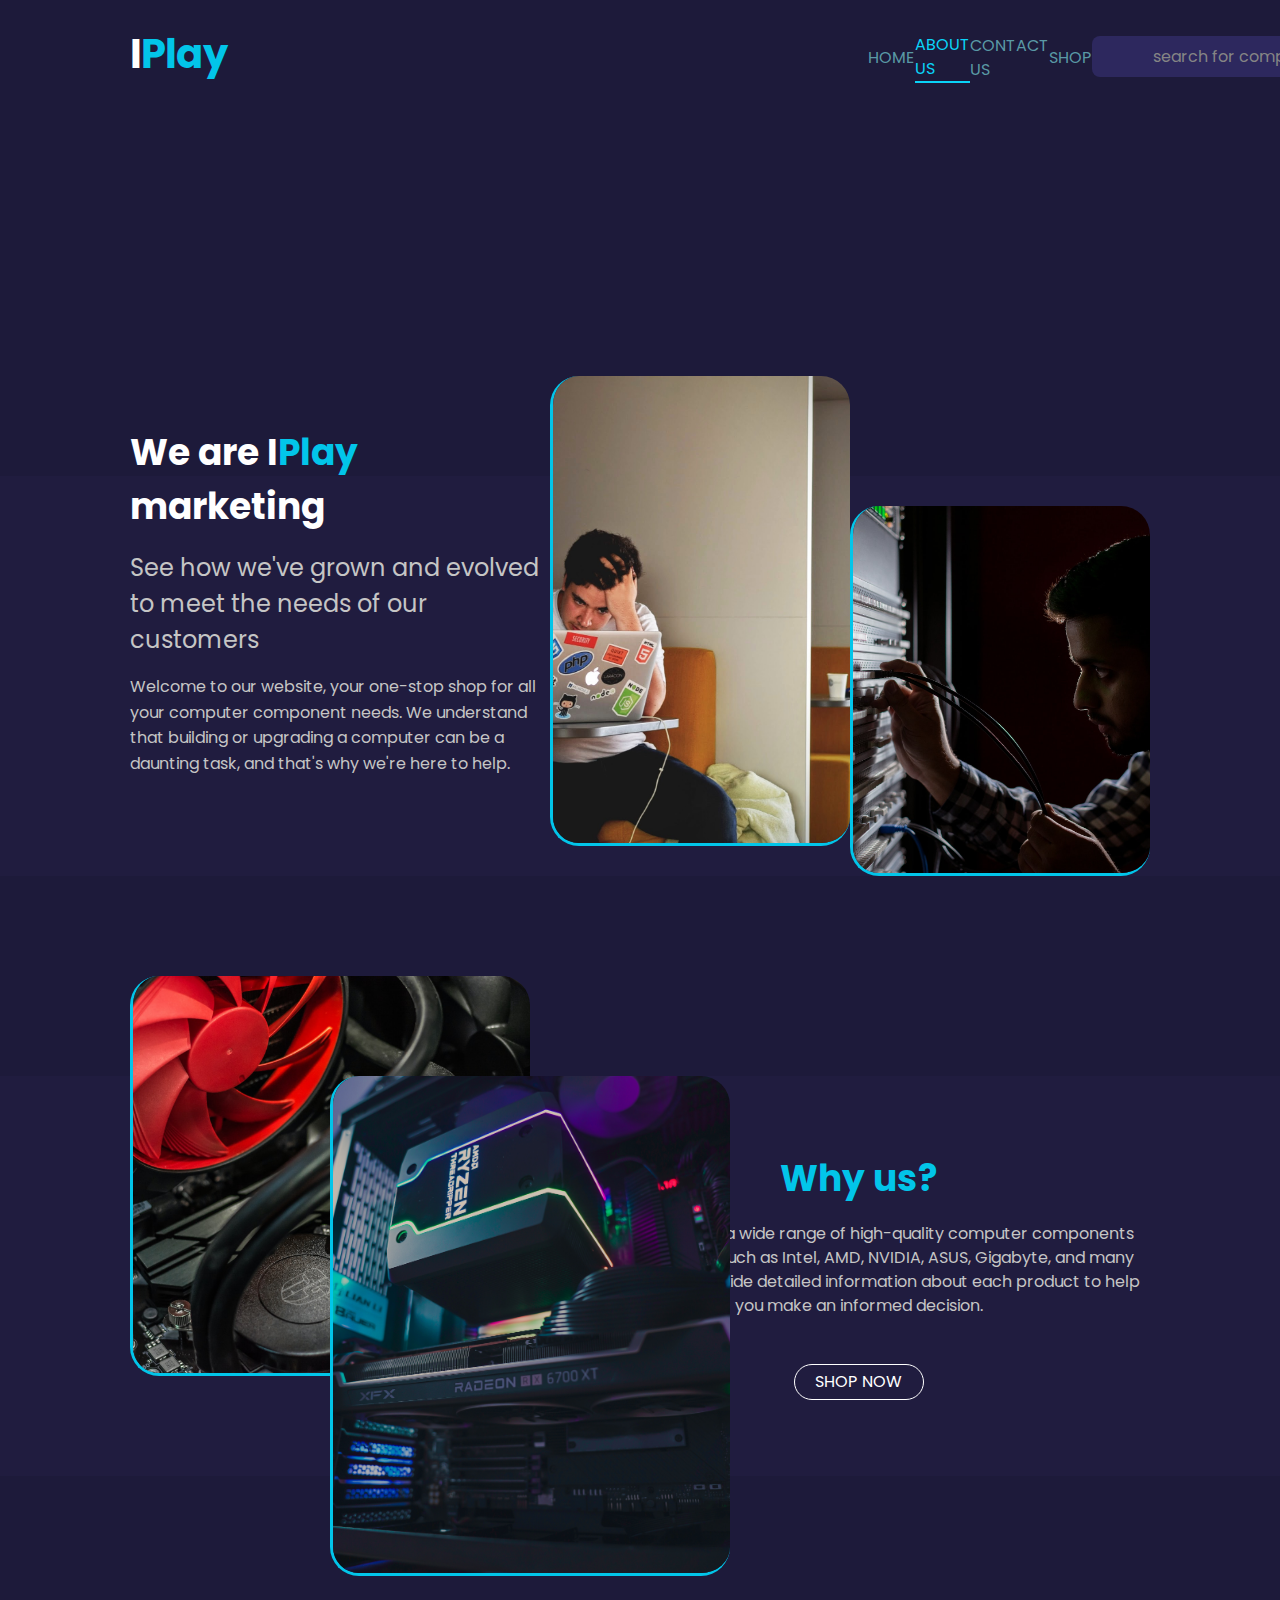
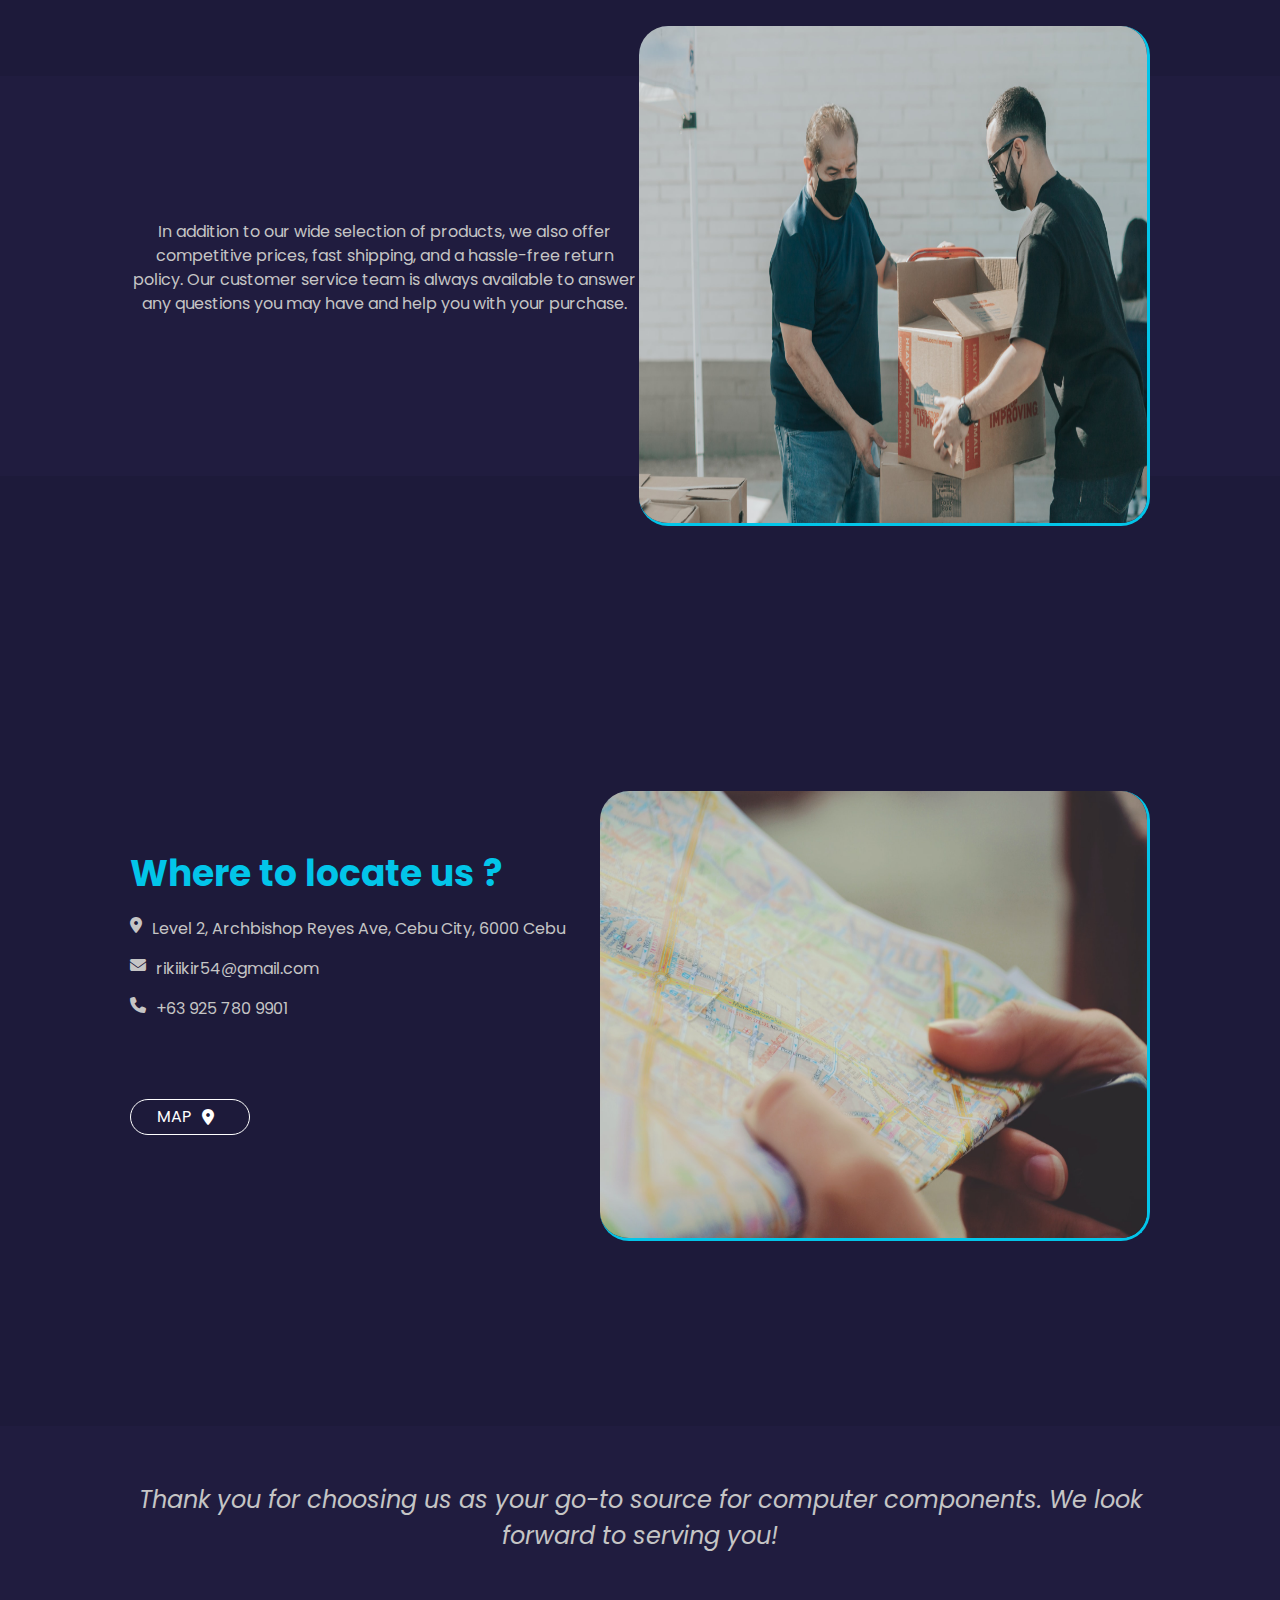
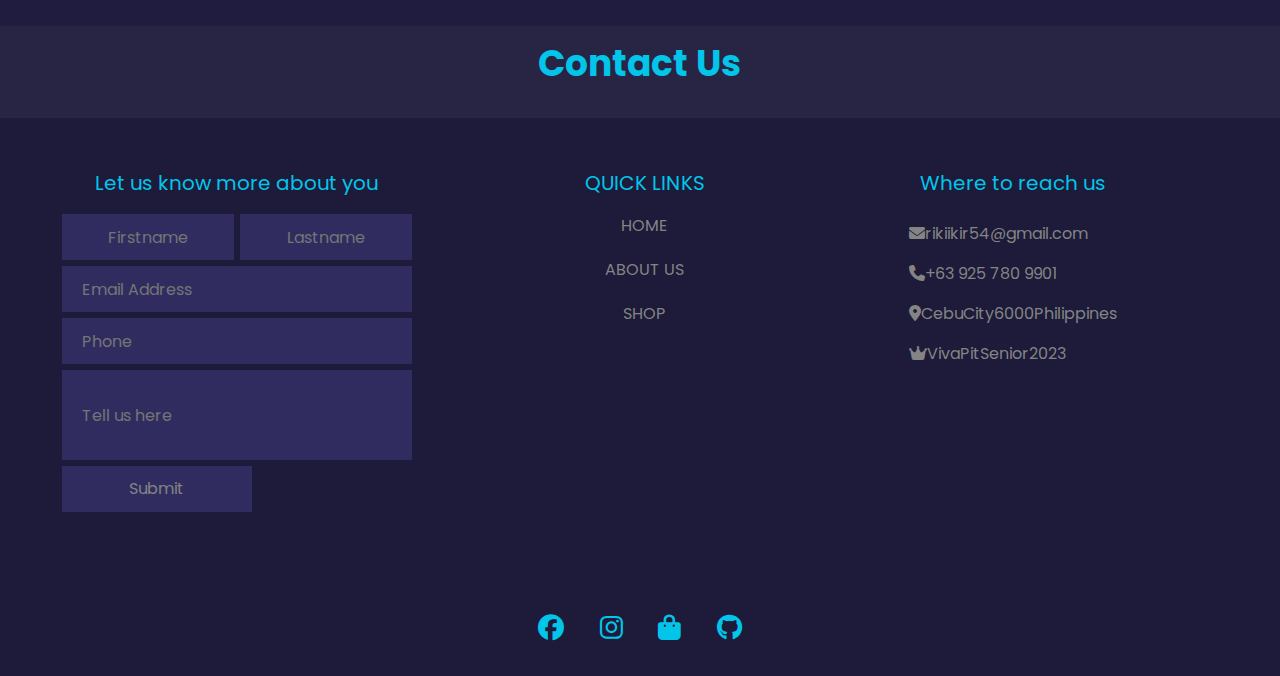
<file: About_Us.html>
<!DOCTYPE html>
<html lang="en">
  <head>
    <meta charset="UTF-8" />
    <meta http-equiv="X-UA-Compatible" content="IE=edge" />
    <meta name="viewport" content="width=device-width, initial-scale=1.0" />
    <title>About Us</title>
    <!-- bootstrap -->
    <link
      rel="stylesheet"
      href="https://cdn.jsdelivr.net/npm/bootstrap@5.2.0/dist/css/bootstrap.min.css"
    />
    <script src="https://ajax.googleapis.com/ajax/libs/jquery/3.6.0/jquery.min.js"></script>
    <script src="https://cdn.jsdelivr.net/npm/bootstrap@5.0.2/dist/js/bootstrap.bundle.min.js"></script>
    <!-- google fonts -->
    <link rel="preconnect" href="https://fonts.googleapis.com" />
    <link rel="preconnect" href="https://fonts.gstatic.com" crossorigin />
    <link
      href="https://fonts.googleapis.com/css2?family=Poppins:wght@100;200;300;400;500;600;700;800;900&display=swap"
      rel="stylesheet"
    />
    <!-- CSS links -->
    <link rel="stylesheet" href="css/style.css" />
    <!-- Font Awesome -->
    <link
      rel="stylesheet"
      href="https://cdnjs.cloudflare.com/ajax/libs/font-awesome/6.2.1/css/all.min.css"
    />
    <link rel="shortcut icon" href="img/faviconIPLAY.png" type="image/x-icon" />
  </head>
  <body>
    <!-- navbar -->
    <div class="navbar-cont d-none d-sm-flex">
      <h1>I<span style="color: #02c5e9">Play</span></h1>
      <div class="nav-section">
        <a href="index.html" class="navlink">Home</a>
        <a href="About_Us.html" class="navlink navactive">About Us</a>
        <a href="#Contact-Us" class="navlink">Contact Us</a>
        <a href="Shop.html" class="shoplink">shop</a>
      </div>
      <div class="search-bar-section">
        <input type="text" placeholder="search for components" />
        <input type="button" value="search" />
      </div>
    </div>

    <!-- About Us CONTENTS -->
    <!-- content 1 -->
    <div class="about-cont-1 d-none d-sm-flex">
      <div class="about-1-cont">
        <p class="herotitle">
          We are I<span style="color: #02c5e9">Play</span> marketing
        </p>
        <p class="tagline">
          See how we've grown and evolved to meet the needs of our customers
        </p>
        <p class="description">
          Welcome to our website, your one-stop shop for all your computer
          component needs. We understand that building or upgrading a computer
          can be a daunting task, and that's why we're here to help.
        </p>
      </div>
      <div class="about-1-img-cont">
        <div class="img-1">
          <img
            src="img/img1.jpg"
            alt="A picture of a man frustrated by the computer"
          />
        </div>
        <div class="img-2">
          <img src="img/img2.jpg" alt="A picture of a man fixing computer" />
        </div>
      </div>
      <div class="depth"></div>
    </div>
    <!-- content 2 -->
    <div class="about-2 d-none d-sm-flex">
      <div class="img-cont">
        <div class="img3">
          <img src="img/img3.jpg" alt="A picture of a computer components" />
        </div>
        <div class="img4">
          <img src="img/img4.jpg" alt="a picture of computer components" />
        </div>
      </div>
      <div class="about-2-box">
        <p class="herotitle">Why us?</p>
        <p class="description">
          We strive to offer a wide range of high-quality computer components
          from top brands such as Intel, AMD, NVIDIA, ASUS, Gigabyte, and many
          more. We also provide detailed information about each product to help
          you make an informed decision.
        </p>
        <a href="#" class="shop-btn">SHOP NOW</a>
      </div>
      <div class="depth"></div>
    </div>
    <!-- content 3 -->
    <div class="about-3 d-none d-sm-flex">
      <div class="about-3-box">
        <p class="description">
          In addition to our wide selection of products, we also offer
          competitive prices, fast shipping, and a hassle-free return policy.
          Our customer service team is always available to answer any questions
          you may have and help you with your purchase.
        </p>
      </div>
      <div class="img-cont">
        <img src="img/img5.jpg" alt="A picture of a delivery guy" />
      </div>
      <div class="depth"></div>
    </div>
    <!-- content 4 -->
    <div class="about-4 d-none d-sm-flex">
      <div class="cont-4">
        <div class="description">
          <p class="herotitle">Where to locate us ?</p>
          <a href="#"
            ><i class="fa-sharp fa-solid fa-location-dot"></i>
            <p>Level 2, Archbishop Reyes Ave, Cebu City, 6000 Cebu</p></a
          >
          <a href="#"
            ><i class="fa-solid fa-envelope"></i>
            <p>rikiikir54@gmail.com</p></a
          >

          <a href="#"
            ><i class="fa-solid fa-phone"></i>
            <p>+63 925 780 9901</p></a
          >
        </div>
        <a href="#" class="map-btn"
          >MAP<i class="fa-sharp fa-solid fa-location-dot"></i
        ></a>
      </div>
      <div class="img-cont">
        <img src="img/img6.jpg" alt="A picture of a map" />
      </div>
    </div>
    <!-- content 5 -->
    <div class="about-5 d-none d-sm-flex">
      <div class="cont-5">
        <p>
          Thank you for choosing us as your go-to source for computer
          components. We look forward to serving you!
        </p>
      </div>
    </div>
    <!-- footer -->
    <div id="Contact-Us" class="footer-cont d-none d-sm-flex">
      <div class="footer-head">
        <p class="head">Contact Us</p>
      </div>
      <div class="footer-body">
        <div class="form-cont">
          <p class="form-head">Let us know more about you</p>
          <div class="form-body">
            <div class="form-names">
              <input class="names" type="text" placeholder="Firstname" />
              <input class="names" type="text" placeholder="Lastname" />
            </div>
            <input class="text" type="text" placeholder="Email Address" />
            <input class="text" type="text" placeholder="Phone" />
            <input
              class="text message"
              type="text"
              placeholder="Tell us here"
            />
            <input type="button" value="Submit" />
          </div>
        </div>
        <div class="quick-links-cont">
          <p class="head">QUICK LINKS</p>
          <a class="links">HOME</a>
          <a class="links">ABOUT US</a>
          <a class="links">SHOP</a>
        </div>
        <div class="w-t-r-u-cont">
          <p>Where to reach us</p>
          <div style="display: flex; flex-direction: column; line-height: 40px">
            <a href="#"
              ><i class="fa-solid fa-envelope"></i>rikiikir54@gmail.com</a
            >
            <a href="#"><i class="fa-solid fa-phone"></i>+63 925 780 9901</a>
            <a href="#"
              ><i class="fa-sharp fa-solid fa-location-dot"></i
              >CebuCity6000Philippines</a
            >
            <a href="#"><i class="fa-solid fa-crown"></i>VivaPitSenior2023</a>
          </div>
        </div>
      </div>
      <div class="footer-foot">
        <div class="footer-content">
          <a href="#"><i class="fa-brands fa-facebook"></i></a>
          <a href="#"><i class="fa-brands fa-instagram"></i></a>
          <a href="#"><i class="fa-solid fa-bag-shopping"></i></a>
          <a href="#"><i class="fa-brands fa-github"></i></a>
        </div>
      </div>
    </div>
    <!-- mobile view -->
    <!-- mobile nav -->
    <nav class="navbar navbar-expand-lg bg-body-tertiary d-flex d-sm-none">
      <div class="container-fluid">
        <a class="navbar-brand logo" href="#"
          >I<span style="color: #02c5e9">Play</span>
        </a>
        <button
          class="navbar-toggler mobile-nav-toggle"
          type="button"
          data-bs-toggle="collapse"
          data-bs-target="#navbarSupportedContent"
          aria-controls="navbarSupportedContent"
          aria-expanded="false"
          aria-label="Toggle navigation"
        >
          <span class="navbar-toggler-icon"></span>
        </button>
        <div class="collapse navbar-collapse" id="navbarSupportedContent">
          <ul class="navbar-nav me-auto mb-2 mb-lg-0">
            <li class="nav-item">
              <a
                class="nav-link nav-mobile"
                aria-current="page"
                href="index.html"
                >HOME</a
              >
            </li>
            <li class="nav-item">
              <a class="nav-link nav-mobile mobile-active" href="#">ABOUT US</a>
            </li>
            <li class="nav-item">
              <a class="nav-link nav-mobile" href="#mobilefooter">CONTACT US</a>
            </li>
            <li class="nav-item">
              <a class="nav-link nav-mobile" href="Shop.html">SHOP</a>
            </li>
          </ul>
          <form class="d-flex" role="search">
            <input
              class="form-control me-2 mobile-search-bar"
              type="search"
              placeholder="Search"
              aria-label="Search"
            />
            <button class="btn btn-outline-success mobile-btn" type="submit">
              Search
            </button>
          </form>
        </div>
      </div>
    </nav>
    <!-- content 1 mobile -->
    <div class="about-content-1-m d-sm-flex d-sm-none">
      <p class="herotitle">
        We are I <span style="color: #02c5e9">Play</span> marketing
      </p>
      <p class="tagline">
        See how we've grown and evolved to meet the needs of our customers
      </p>
      <div class="depth"></div>
    </div>
    <!-- content 1 2nd mobile -->
    <div class="about-content-1-m-2nd d-sm-flex d-sm-none">
      <p class="herotitle">
        Welcome to our website, your one-stop shop for all your computer
        component needs. We understand that building or upgrading a computer can
        be a daunting task, and that's why we're here to help.
      </p>
    </div>
    <!-- content 2 mobile -->
    <div class="about-content-2-m d-sm-flex d-sm-none">
      <p class="herotitle">Why us?</p>
      <p class="tagline">
        We strive to offer a wide range of high-quality computer components from
        top brands such as Intel, AMD, NVIDIA, ASUS, Gigabyte, and many more. We
        also provide detailed information about each product to help you make an
        informed decision.
      </p>
      <a href="Shop.html">Shop Now</a>
    </div>
    <div class="about-content-3-m d-sm-flex d-sm-none">
      <p>
        In addition to our wide selection of products, we also offer competitive
        prices, fast shipping, and a hassle-free return policy. Our customer
        service team is always available to answer any questions you may have
        and help you with your purchase.
      </p>
    </div>
    <!-- content 4 mobile -->
    <div class="about-content-4-m d-sm-flex d-sm-none">
      <div class="where-to-cont">
        <p class="herotitle">Where to locate us ?</p>
        <i class="fa-sharp fa-solid fa-location-dot loc"></i>
        <i class="fa-solid fa-envelope"></i>
        <i class="fa-solid fa-phone"></i>
        <p class="location">
          Level 2, Archbishop Reyes Ave, Cebu City, 6000 Cebu
        </p>
        <p class="number">+63 925 780 9901</p>
        <p class="gmail">rikiikir54@gmail.com</p>
        <a
          href="https://www.google.com/maps?q=ayala+center+cebu&sxsrf=AJOqlzXzj2cEWYjWUo3UOjBrx5MM2XHXDg:1674802052786&gs_lcp=[base64]&um=1&ie=UTF-8&sa=X&ved=2ahUKEwiWz5ftk-f8AhVAnFYBHSbMBpgQ_AUoAXoECAEQAw"
          >MAP <i class="fa-sharp fa-solid fa-location-dot"></i>
        </a>
      </div>
      <div class="depth"></div>
    </div>
    <!-- content 5 mobile -->
    <div class="about-content-5-m d-sm-flex d-sm-none">
      <p>
        Thank you for choosing us as your go-to source for computer components.
        We look forward to serving you!
      </p>
    </div>
    <!-- footer mobile -->
    <div
      id="mobilefooter"
      class="mobile-footer about-us-footer d-sm-flex d-sm-none"
    >
      <div class="footer-header">Contact-Us</div>
      <div class="footer-header-links">
        <a href="#"><i class="fa-brands fa-facebook"></i></a>
        <a href="#"><i class="fa-brands fa-instagram"></i></a>
        <a href="#"><i class="fa-solid fa-bag-shopping"></i></a>
        <a href="#"><i class="fa-brands fa-github"></i></a>
      </div>
      <div class="links-cont">
        <div class="quick-links-m">
          <p class="header-l">Quick Links</p>
          <div class="links">
            <a href="index.html">home</a>
            <a href="About_Us.html">about us</a>
            <a href="Shop.html">shop</a>
          </div>
        </div>
        <div class="where-to-links-cont">
          <p>where to reach us</p>
          <div class="where-to-links">
            <i class="fa-sharp fa-solid fa-location-dot"></i>
            <i class="fa-solid fa-envelope"></i>
            <i class="fa-solid fa-phone"></i>
            <i class="fa-solid fa-crown"></i>
            <div class="link1"><a href="#">rikiikir54@gmail.com</a></div>
            <div class="link2"><a href="#">+63 925 780 9901</a></div>
            <div class="link3"><a href="#">CebuCity6000Philippines</a></div>
            <div class="link4">
              <a
                href="https://en.wikipedia.org/wiki/Santo_Ni%C3%B1o_de_Ceb%C3%BA"
                >VivaPitSenior2023</a
              >
            </div>
          </div>
        </div>
        <div class="form-cont-m">
          <input
            class="firstname-m"
            type="text"
            name="firstname"
            placeholder="firstname"
          />
          <input
            class="lastname-m"
            type="text"
            name="lastname"
            placeholder="lastname"
          />
          <input
            class="email-m"
            type="email"
            name="email"
            placeholder="email address"
          />
          <input class="phoneNo-m" type="text" placeholder="phone no." />
          <input
            class="message-m"
            type="text"
            name="message"
            placeholder="tell us here"
          />
          <input class="submit-btn-m" type="button" value="Submit" />
        </div>
      </div>
    </div>
  </body>
</html>
</file>
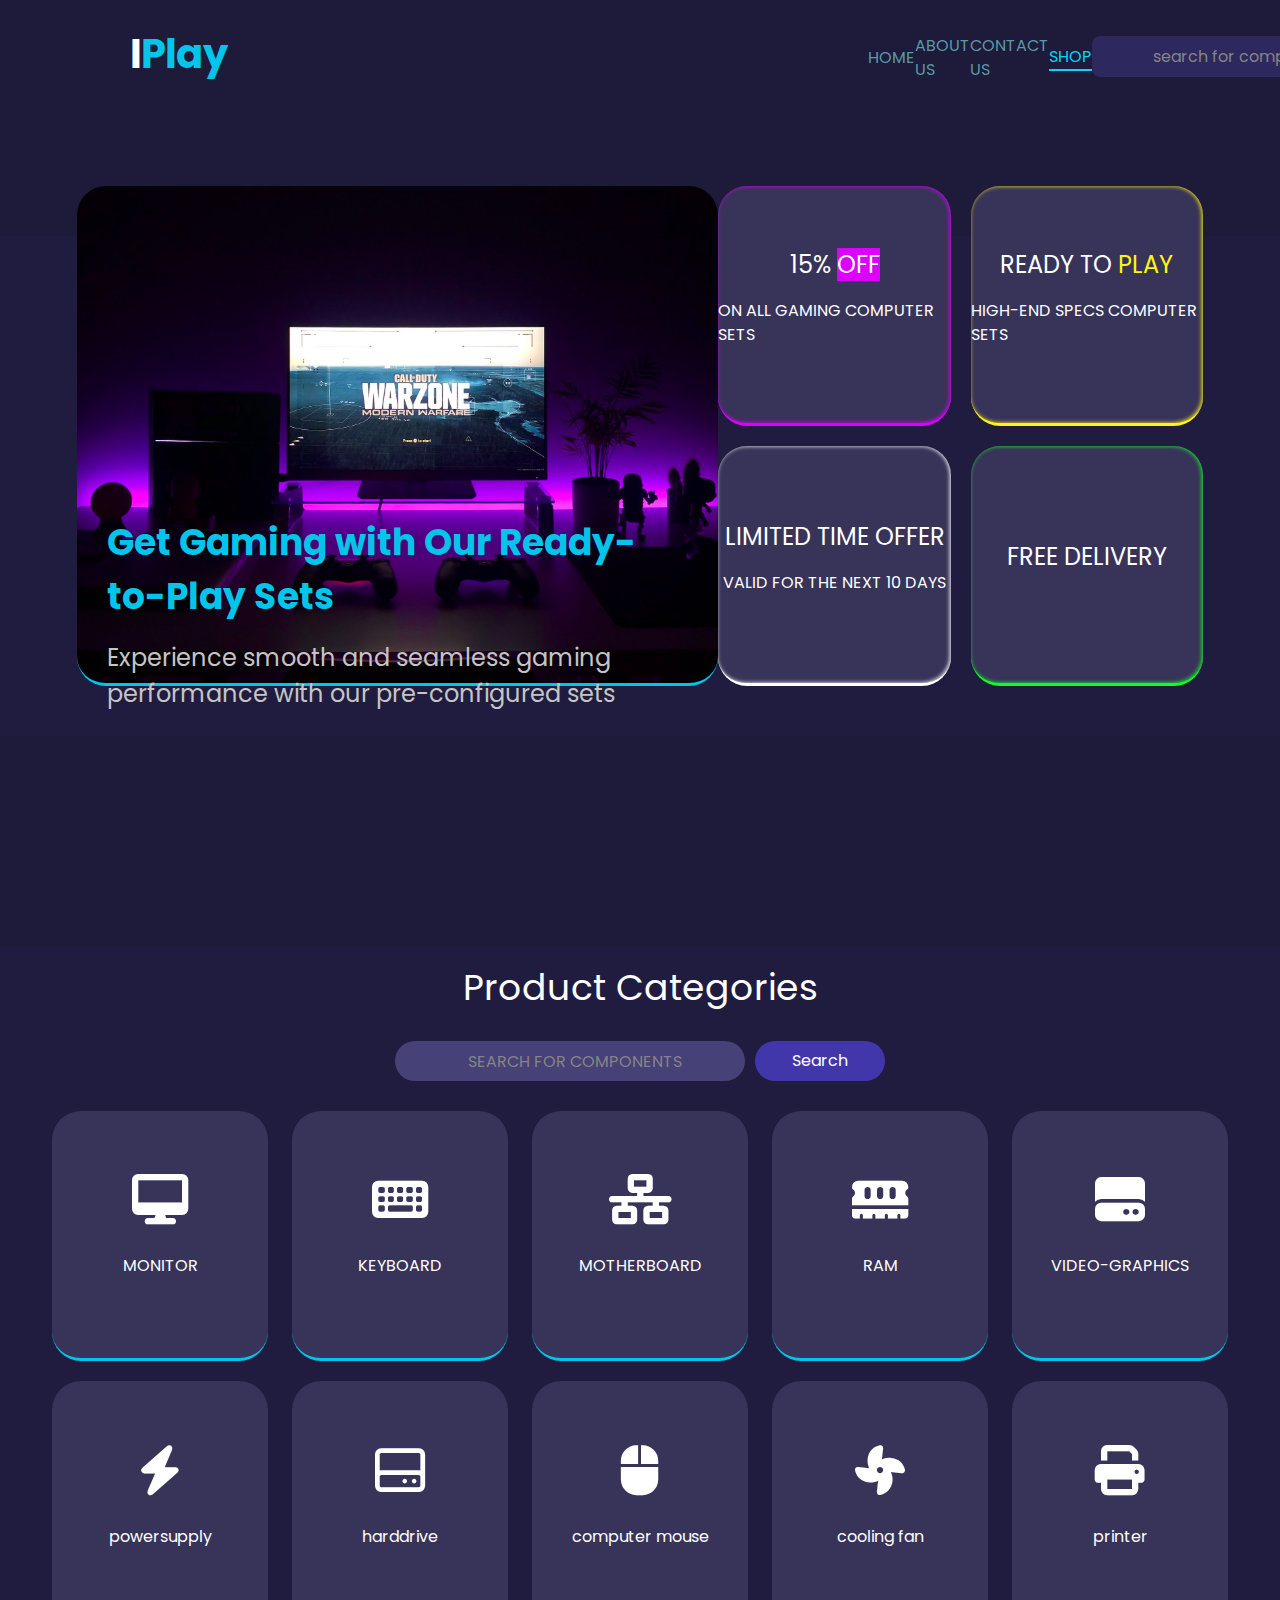
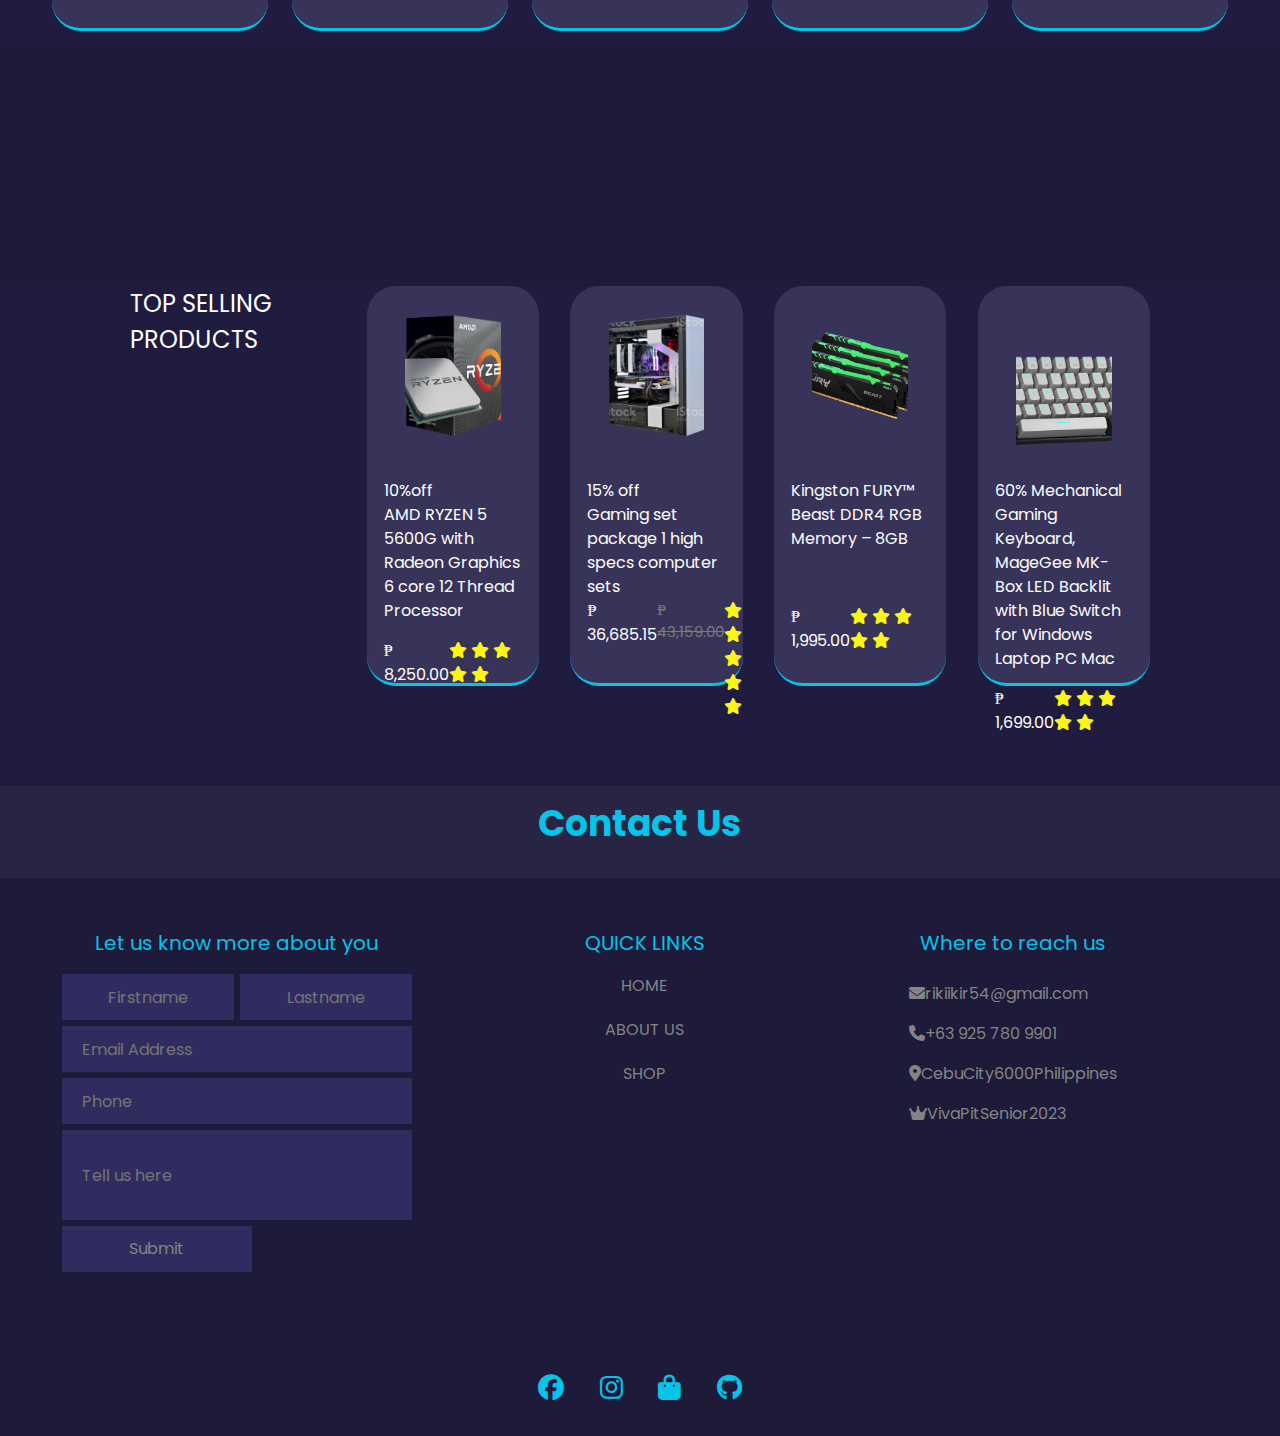
<file: Shop.html>
<!DOCTYPE html>
<html lang="en">
  <head>
    <meta charset="UTF-8" />
    <meta http-equiv="X-UA-Compatible" content="IE=edge" />
    <meta name="viewport" content="width=device-width, initial-scale=1.0" />
    <title>Shop</title>
    <!-- bootstrap -->
    <link
      rel="stylesheet"
      href="https://cdn.jsdelivr.net/npm/bootstrap@5.2.0/dist/css/bootstrap.min.css"
    />
    <script src="https://ajax.googleapis.com/ajax/libs/jquery/3.6.0/jquery.min.js"></script>
    <script src="https://cdn.jsdelivr.net/npm/bootstrap@5.0.2/dist/js/bootstrap.bundle.min.js"></script>
    <!-- google fonts -->
    <link rel="preconnect" href="https://fonts.googleapis.com" />
    <link rel="preconnect" href="https://fonts.gstatic.com" crossorigin />
    <link
      href="https://fonts.googleapis.com/css2?family=Poppins:wght@100;200;300;400;500;600;700;800;900&display=swap"
      rel="stylesheet"
    />
    <!-- CSS links -->
    <link rel="stylesheet" href="css/style.css" />
    <!-- Font Awesome -->
    <link
      rel="stylesheet"
      href="https://cdnjs.cloudflare.com/ajax/libs/font-awesome/6.2.1/css/all.min.css"
    />
  </head>
  <body>
    <!-- NAVIGATION BAR -->
    <div class="navbar-cont d-none d-sm-flex">
      <h1>I<span style="color: #02c5e9">Play</span></h1>
      <div class="nav-section">
        <a href="index.html" class="navlink">Home</a>
        <a href="About_Us.html" class="navlink">About Us</a>
        <a href="#Contact-Us" class="navlink">Contact Us</a>
        <a href="#" class="shoplink navactive"> shop</a>
      </div>
      <div class="search-bar-section">
        <input type="text" placeholder="search for components" />
        <input type="button" value="search" />
      </div>
    </div>
    <!-- shop contents -->
    <!-- content 1 -->
    <div class="shop-1 d-none d-sm-flex">
      <div class="shop-box">
        <div class="left-section">
          <div class="description">
            <p class="herotitle">Get Gaming with Our Ready-to-Play Sets</p>
            <p class="tagline">
              Experience smooth and seamless gaming performance with our
              pre-configured sets
            </p>
          </div>
        </div>
        <div class="right-section">
          <div class="upper-part">
            <div class="card1">
              <p class="hero-des">
                15%
                <span style="background-color: #dc00ff">OFF</span>
              </p>
              <p class="tag-des">on all gaming computer sets</p>
            </div>
            <div class="card2">
              <p class="hero-des">
                Ready to <span style="color: #fef510">play</span>
              </p>
              <p class="tag-des">High-end specs computer sets</p>
            </div>
          </div>
          <div class="lower-part">
            <div class="card3">
              <p class="hero-des">Limited time offer</p>
              <p class="tag-des">valid for the next 10 days</p>
            </div>
            <div class="card4">
              <p class="hero-des">FREE DELIVERY</p>
            </div>
          </div>
        </div>
      </div>
      <div class="depth"></div>
    </div>
    <div class="shop-2 d-none d-sm-flex">
      <div class="heading">
        <p>Product Categories</p>
      </div>
      <div class="search-bar-box">
        <input type="text" placeholder="Search for components" />
        <input type="button" value="Search" />
      </div>
      <div class="catergory-box">
        <div class="upper-section">
          <div class="monitor">
            <i class="fa-solid fa-desktop"></i>
            <p>MONITOR</p>
          </div>
          <div class="keyboard">
            <i class="fa-solid fa-keyboard"></i>
            <p>KEYBOARD</p>
          </div>
          <div class="motherboard">
            <i class="fa-solid fa-network-wired"></i>
            <p>MOTHERBOARD</p>
          </div>
          <div class="ram">
            <i class="fa-solid fa-memory"></i>
            <p>RAM</p>
          </div>
          <div class="video-graphics">
            <i class="fa fa-hard-drive"></i>
            <p>VIDEO-GRAPHICS</p>
          </div>
        </div>
        <div class="lower-section">
          <div class="powersupply">
            <i class="fa fa-bolt"></i>
            <p>powersupply</p>
          </div>
          <div class="harddrive">
            <i class="fa-regular fa-hard-drive"></i>
            <p>harddrive</p>
          </div>
          <div class="computer-mouse">
            <i class="fa fa-computer-mouse"></i>
            <p>computer mouse</p>
          </div>
          <div class="cooling-fan">
            <i class="fa-solid fa-fan"></i>
            <p>cooling fan</p>
          </div>
          <div class="printer">
            <i class="fa-solid fa-print"></i>
            <p>printer</p>
          </div>
        </div>
      </div>
    </div>
    <div class="shop-3 d-none d-sm-flex">
      <p class="header">TOP SELLING PRODUCTS</p>
      <div class="top-selling-box">
        <div class="topsell-card">
          <div class="product">
            <img src="img/ryzen5.png" alt="" />
          </div>
          <div class="product-des">
            <p class="details">10%<span>off</span></p>
            <p>
              AMD RYZEN 5 5600G with Radeon Graphics 6 core 12 Thread Processor
            </p>
            <div class="price">
              <p>₱ 8,250.00</p>
              <div class="star">
                <i class="fa-solid fa-star"></i>
                <i class="fa-solid fa-star"></i>
                <i class="fa-solid fa-star"></i>
                <i class="fa-solid fa-star"></i>
                <i class="fa-solid fa-star"></i>
              </div>
            </div>
          </div>
        </div>
        <div class="topsell-card">
          <div class="product">
            <img src="img/gamerset1.png" alt="" />
          </div>
          <div class="product-des">
            <p class="details">15% <span>off</span></p>
            <p class="details">Gaming set package 1 high specs computer sets</p>
            <div class="price">
              <p>₱ 36,685.15</p>
              <p class="discount">₱ 43,159.00</p>
              <div class="star">
                <i class="fa-solid fa-star"></i>
                <i class="fa-solid fa-star"></i>
                <i class="fa-solid fa-star"></i>
                <i class="fa-solid fa-star"></i>
                <i class="fa-solid fa-star"></i>
              </div>
            </div>
          </div>
        </div>
        <div class="topsell-card">
          <div class="product">
            <img src="img/ddr4.png" alt="" />
          </div>
          <div class="product-des">
            <p>Kingston FURY™ Beast DDR4 RGB Memory – 8GB</p>
            <div class="price">
              <p>₱ 1,995.00</p>
              <div class="star">
                <i class="fa-solid fa-star"></i>
                <i class="fa-solid fa-star"></i>
                <i class="fa-solid fa-star"></i>
                <i class="fa-solid fa-star"></i>
                <i class="fa-solid fa-star"></i>
              </div>
            </div>
          </div>
        </div>
        <div class="topsell-card">
          <div class="product">
            <img src="img/keyboard.png" alt="" />
          </div>
          <div class="product-des">
            <p>
              60% Mechanical Gaming Keyboard, MageGee MK-Box LED Backlit with
              Blue Switch for Windows Laptop PC Mac
            </p>
            <div class="price">
              <p>₱ 1,699.00</p>
              <div class="star">
                <i class="fa-solid fa-star"></i>
                <i class="fa-solid fa-star"></i>
                <i class="fa-solid fa-star"></i>
                <i class="fa-solid fa-star"></i>
                <i class="fa-solid fa-star"></i>
              </div>
            </div>
          </div>
        </div>
      </div>
    </div>
    <!-- Footer -->
    <div id="Contact-Us" class="footer-cont d-none d-sm-flex">
      <div class="footer-head">
        <p class="head">Contact Us</p>
      </div>
      <div class="footer-body">
        <div class="form-cont">
          <p class="form-head">Let us know more about you</p>
          <div class="form-body">
            <div class="form-names">
              <input class="names" type="text" placeholder="Firstname" />
              <input class="names" type="text" placeholder="Lastname" />
            </div>
            <input class="text" type="text" placeholder="Email Address" />
            <input class="text" type="text" placeholder="Phone" />
            <input
              class="text message"
              type="text"
              placeholder="Tell us here"
            />
            <input type="button" value="Submit" />
          </div>
        </div>
        <div class="quick-links-cont">
          <p class="head">QUICK LINKS</p>
          <a class="links">HOME</a>
          <a class="links">ABOUT US</a>
          <a class="links">SHOP</a>
        </div>
        <div class="w-t-r-u-cont">
          <p>Where to reach us</p>
          <div style="display: flex; flex-direction: column; line-height: 40px">
            <a href="#"
              ><i class="fa-solid fa-envelope"></i>rikiikir54@gmail.com</a
            >
            <a href="#"><i class="fa-solid fa-phone"></i>+63 925 780 9901</a>
            <a href="#"
              ><i class="fa-sharp fa-solid fa-location-dot"></i
              >CebuCity6000Philippines</a
            >
            <a href="#"><i class="fa-solid fa-crown"></i>VivaPitSenior2023</a>
          </div>
        </div>
      </div>
      <div class="footer-foot">
        <div class="footer-content">
          <a href="#"><i class="fa-brands fa-facebook"></i></a>
          <a href="#"><i class="fa-brands fa-instagram"></i></a>
          <a href="#"><i class="fa-solid fa-bag-shopping"></i></a>
          <a href="#"><i class="fa-brands fa-github"></i></a>
        </div>
      </div>
    </div>
    <!-- mobile start here -->
    <nav class="navbar navbar-expand-lg bg-body-tertiary d-flex d-sm-none">
      <div class="container-fluid">
        <a class="navbar-brand logo" href="#"
          >I<span style="color: #02c5e9">Play</span>
        </a>
        <button
          class="navbar-toggler mobile-nav-toggle"
          type="button"
          data-bs-toggle="collapse"
          data-bs-target="#navbarSupportedContent"
          aria-controls="navbarSupportedContent"
          aria-expanded="false"
          aria-label="Toggle navigation"
        >
          <span class="navbar-toggler-icon"></span>
        </button>
        <div class="collapse navbar-collapse" id="navbarSupportedContent">
          <ul class="navbar-nav me-auto mb-2 mb-lg-0">
            <li class="nav-item">
              <a
                class="nav-link nav-mobile"
                aria-current="page"
                href="index.html"
                >HOME</a
              >
            </li>
            <li class="nav-item">
              <a class="nav-link nav-mobile" href="About_Us.html">ABOUT US</a>
            </li>
            <li class="nav-item">
              <a class="nav-link nav-mobile" href="#mobilefooter">CONTACT US</a>
            </li>
            <li class="nav-item">
              <a class="nav-link nav-mobile mobile-active" href="Shop.html"
                >SHOP</a
              >
            </li>
          </ul>
          <form class="d-flex" role="search">
            <input
              class="form-control me-2 mobile-search-bar"
              type="search"
              placeholder="Search"
              aria-label="Search"
            />
            <button class="btn btn-outline-success mobile-btn" type="submit">
              Search
            </button>
          </form>
        </div>
      </div>
    </nav>
    <div class="content-1-mobile-shop d-flex d-sm-none">
      <p class="herotitle">Get Gaming with Our Ready-to-Play Sets</p>
      <p class="tagline">
        Experience smooth and seamless gaming performance with our
        pre-configured sets
      </p>
      <a href="#">Shop Now</a>
      <div class="depth"></div>
    </div>
    <div class="content-1-2nd-mobile d-flex d-sm-none">
      <div class="mobile-promo-cont">
        <div class="item1-m">
          <p class="hero-promo">
            15%<span style="background-color: #dc00ff">OFF</span>
          </p>
          <p class="tagline">on all gaming computer sets</p>
        </div>
        <div class="item2-m">
          <p class="hero-promo">
            Ready to <span style="color: #fef510">play</span>
          </p>
          <p class="tagline">High-end specs computer sets</p>
        </div>
        <div class="item3-m">
          <p class="hero-promo">Limited time offer</p>
          <p class="tagline">valid for the next 10 days</p>
        </div>
        <div class="item4-m">
          <p class="hero-promo">free delivery</p>
        </div>
      </div>
    </div>
    <div class="content-2-mobile d-flex d-sm-none">
      <input type="search" placeholder="Search for components" />
      <input type="button" value="Search" />
      <p>Product Categories</p>
      <div class="product-catergory-cont">
        <div class="product-btn monitor-m">
          <i class="fa-solid fa-desktop"></i>
          <p>MONITOR</p>
        </div>
        <div class="product-btn keyboard-m">
          <i class="fa-solid fa-keyboard"></i>
          <p>KEYBOARD</p>
        </div>
        <div class="product-btn mother-board-m">
          <i class="fa-solid fa-network-wired"></i>
          <p>MOTHERBOARD</p>
        </div>
        <div class="product-btn ram-m">
          <i class="fa-solid fa-memory"></i>
          <p>RAM</p>
        </div>
        <div class="product-btn video-graphics-m">
          <i class="fa fa-hard-drive"></i>
          <p>VIDEO-GRAPHICS</p>
        </div>
        <div class="product-btn powersupply-m">
          <i class="fa fa-bolt"></i>
          <p>powersupply</p>
        </div>
        <div class="product-btn hard-drive-m">
          <i class="fa-regular fa-hard-drive"></i>
          <p>harddrive</p>
        </div>
        <div class="product-btn computer-mouse-m">
          <i class="fa fa-computer-mouse"></i>
          <p>computer mouse</p>
        </div>
        <div class="product-btn cooling-fan-m">
          <i class="fa-solid fa-fan"></i>
          <p>cooling fan</p>
        </div>
        <div class="product-btn printer-m">
          <i class="fa-solid fa-print"></i>
          <p>printer</p>
        </div>
      </div>
      <div class="depth"></div>
    </div>
    <div class="about-content-5-m d-sm-flex d-sm-none">
      <p>
        Thank you for choosing us as your go-to source for computer components.
        We look forward to serving you!
      </p>
    </div>
    <div
      id="mobilefooter"
      class="mobile-footer about-us-footer d-sm-flex d-sm-none"
    >
      <div class="footer-header">Contact-Us</div>
      <div class="footer-header-links">
        <a href="#"><i class="fa-brands fa-facebook"></i></a>
        <a href="#"><i class="fa-brands fa-instagram"></i></a>
        <a href="#"><i class="fa-solid fa-bag-shopping"></i></a>
        <a href="#"><i class="fa-brands fa-github"></i></a>
      </div>
      <div class="links-cont">
        <div class="quick-links-m">
          <p class="header-l">Quick Links</p>
          <div class="links">
            <a href="index.html">home</a>
            <a href="About_Us.html">about us</a>
            <a href="Shop.html">shop</a>
          </div>
        </div>
        <div class="where-to-links-cont">
          <p>where to reach us</p>
          <div class="where-to-links">
            <i class="fa-sharp fa-solid fa-location-dot"></i>
            <i class="fa-solid fa-envelope"></i>
            <i class="fa-solid fa-phone"></i>
            <i class="fa-solid fa-crown"></i>
            <div class="link1"><a href="#">rikiikir54@gmail.com</a></div>
            <div class="link2"><a href="#">+63 925 780 9901</a></div>
            <div class="link3"><a href="#">CebuCity6000Philippines</a></div>
            <div class="link4">
              <a
                href="https://en.wikipedia.org/wiki/Santo_Ni%C3%B1o_de_Ceb%C3%BA"
                >VivaPitSenior2023</a
              >
            </div>
          </div>
        </div>
        <div class="form-cont-m">
          <input
            class="firstname-m"
            type="text"
            name="firstname"
            placeholder="firstname"
          />
          <input
            class="lastname-m"
            type="text"
            name="lastname"
            placeholder="lastname"
          />
          <input
            class="email-m"
            type="email"
            name="email"
            placeholder="email address"
          />
          <input class="phoneNo-m" type="text" placeholder="phone no." />
          <input
            class="message-m"
            type="text"
            name="message"
            placeholder="tell us here"
          />
          <input class="submit-btn-m" type="button" value="Submit" />
        </div>
      </div>
    </div>
  </body>
</html>
</file>
<file: css/style.css>
* {
  margin: 0;
  padding: 0;
  -webkit-box-sizing: border-box;
          box-sizing: border-box;
  font-family: "Poppins";
}

body {
  background-color: #1d1a3a;
}

.navbar-cont {
  width: 100%;
  display: -webkit-box;
  display: -ms-flexbox;
  display: flex;
  -webkit-box-orient: horizontal;
  -webkit-box-direction: normal;
      -ms-flex-direction: row;
          flex-direction: row;
  -webkit-box-align: center;
      -ms-flex-align: center;
          align-items: center;
  -webkit-box-pack: justify;
      -ms-flex-pack: justify;
          justify-content: space-between;
  padding: 0 130px;
  margin-top: 30px;
}
.navbar-cont h1 {
  color: white;
  font-weight: bold;
}
.navbar-cont .nav-section {
  text-transform: uppercase;
  width: 345px;
  height: 30px;
  display: -webkit-box;
  display: -ms-flexbox;
  display: flex;
  -webkit-box-align: center;
      -ms-flex-align: center;
          align-items: center;
  -webkit-box-pack: justify;
      -ms-flex-pack: justify;
          justify-content: space-between;
  margin-left: 40em;
}
.navbar-cont .nav-section a {
  text-decoration: none;
  color: #5a99a5;
  -webkit-transition: all 0.15s;
  transition: all 0.15s;
}
.navbar-cont .nav-section .navlink:hover {
  -webkit-transition-timing-function: ease-in;
          transition-timing-function: ease-in;
  border-bottom: 2px solid #0ad3f8;
  color: #0ad3f8;
}
.navbar-cont .nav-section .shoplink:hover {
  border-bottom: 2px solid #0ad3f8;
  color: #0ad3f8;
}
.navbar-cont .nav-section .navactive {
  border-bottom: 2px solid #0ad3f8;
  color: #0ad3f8;
}
.navbar-cont .search-bar-section {
  width: 420px;
  height: 45px;
  display: -webkit-box;
  display: -ms-flexbox;
  display: flex;
  -webkit-box-pack: justify;
      -ms-flex-pack: justify;
          justify-content: space-between;
}
.navbar-cont .search-bar-section input[type=text] {
  outline: none;
  border: none;
  width: 300px;
  height: 41px;
  background-color: #2d285e;
  border-radius: 8px;
  color: #858585;
  padding-left: 10px;
}
.navbar-cont .search-bar-section input[type=text]::-webkit-input-placeholder {
  display: -webkit-box;
  display: flex;
  -webkit-box-pack: center;
          justify-content: center;
  -webkit-box-align: center;
          align-items: center;
  text-align: center;
  padding: 8px 41px;
  color: #858585;
}
.navbar-cont .search-bar-section input[type=text]::-moz-placeholder {
  display: flex;
  justify-content: center;
  align-items: center;
  text-align: center;
  padding: 8px 41px;
  color: #858585;
}
.navbar-cont .search-bar-section input[type=text]:-ms-input-placeholder {
  display: -ms-flexbox;
  display: flex;
  -ms-flex-pack: center;
      justify-content: center;
  -ms-flex-align: center;
      align-items: center;
  text-align: center;
  padding: 8px 41px;
  color: #858585;
}
.navbar-cont .search-bar-section input[type=text]::-ms-input-placeholder {
  display: -ms-flexbox;
  display: flex;
  -ms-flex-pack: center;
      justify-content: center;
  -ms-flex-align: center;
      align-items: center;
  text-align: center;
  padding: 8px 41px;
  color: #858585;
}
.navbar-cont .search-bar-section input[type=text]::placeholder {
  display: -webkit-box;
  display: -ms-flexbox;
  display: flex;
  -webkit-box-pack: center;
      -ms-flex-pack: center;
          justify-content: center;
  -webkit-box-align: center;
      -ms-flex-align: center;
          align-items: center;
  text-align: center;
  padding: 8px 41px;
  color: #858585;
}
.navbar-cont .search-bar-section input[type=button] {
  border: none;
  background-color: #4237aa;
  color: #cbcbcb;
  font-size: 16px;
  display: -webkit-box;
  display: -ms-flexbox;
  display: flex;
  -webkit-box-pack: center;
      -ms-flex-pack: center;
          justify-content: center;
  -webkit-box-align: center;
      -ms-flex-align: center;
          align-items: center;
  text-align: center;
  width: 101px;
  height: 41px;
  border-radius: 8px;
  -webkit-transition: color 0.15s;
  transition: color 0.15s;
}
.navbar-cont .search-bar-section input[type=button]:hover {
  background-color: #9187f6;
  color: #000000;
}

.content-1-cont {
  width: 100%;
  height: 500px;
  padding: 0 130px;
  display: -webkit-box;
  display: -ms-flexbox;
  display: flex;
  -webkit-box-pack: center;
      -ms-flex-pack: center;
          justify-content: center;
  -webkit-box-align: center;
      -ms-flex-align: center;
          align-items: center;
  position: relative;
}
.content-1-cont .Depth {
  background-color: #201c3f;
  z-index: -1;
  width: 100%;
  height: 306px;
  position: absolute;
  top: 230px;
}
.content-1-cont .content-1-description {
  width: 800px;
  height: 360px;
  margin-right: 2px;
}
.content-1-cont .content-1-description .hero-title {
  font-size: 36px;
  color: #02c5e9;
  font-weight: bold;
}
.content-1-cont .content-1-description .tagline {
  font-size: 24px;
  color: #c5c5c5;
  width: 500px;
}
.content-1-cont .content-1-description input[type=button] {
  border: none;
  width: 167px;
  height: 64px;
  border-radius: 8px;
  margin-top: 20px;
  font-size: 24px;
  padding: 14px 13px;
  background-color: #443c85;
  color: #ffffff;
  -webkit-transition: all 0.15s;
  transition: all 0.15s;
}
.content-1-cont .content-1-description input[type=button]:hover {
  -webkit-transition-timing-function: ease-in-out;
          transition-timing-function: ease-in-out;
  background-color: #aea4fa;
  color: #000000;
}
.content-1-cont .content-1-image {
  width: 700px;
  height: 450px;
  margin-right: 1em;
  display: -webkit-box;
  display: -ms-flexbox;
  display: flex;
  -webkit-box-pack: center;
      -ms-flex-pack: center;
          justify-content: center;
  -webkit-box-align: center;
      -ms-flex-align: center;
          align-items: center;
  border-radius: 29px;
  overflow: hidden;
  border-left: 3px solid #02c5e9;
  border-bottom: 3px solid #02c5e9;
}
.content-1-cont .content-1-image img {
  width: 100%;
  height: 100%;
  -o-object-fit: cover;
     object-fit: cover;
}

.content-2-cont {
  width: 100%;
  height: 500px;
  padding: 0 130px;
  display: -webkit-box;
  display: -ms-flexbox;
  display: flex;
  -webkit-box-pack: center;
      -ms-flex-pack: center;
          justify-content: center;
  -webkit-box-align: center;
      -ms-flex-align: center;
          align-items: center;
  margin-top: 15em;
  position: relative;
}
.content-2-cont .Depth-2 {
  background-color: #201c3f;
  z-index: -1;
  width: 100%;
  height: 306px;
  position: absolute;
  top: 200px;
}
.content-2-cont .content-description {
  width: 800px;
  height: 360px;
  margin-left: 10em;
}
.content-2-cont .content-description .hero-title {
  font-size: 36px;
  color: #02c5e9;
  font-weight: bold;
}
.content-2-cont .content-description .tagline {
  font-size: 24px;
  color: #c5c5c5;
  width: 500px;
}
.content-2-cont .content-description input[type=button] {
  border: none;
  width: 167px;
  height: 64px;
  border-radius: 8px;
  margin-top: 20px;
  font-size: 24px;
  padding: 14px 13px;
  background-color: #443c85;
  color: #ffffff;
  -webkit-transition: all 0.15s;
  transition: all 0.15s;
}
.content-2-cont .content-description input[type=button]:hover {
  -webkit-transition-timing-function: ease-in-out;
          transition-timing-function: ease-in-out;
  background-color: #aea4fa;
  color: #000000;
}
.content-2-cont .content-img {
  width: 700px;
  height: 550px;
  margin-right: 1em;
  display: -webkit-box;
  display: -ms-flexbox;
  display: flex;
  -webkit-box-pack: center;
      -ms-flex-pack: center;
          justify-content: center;
  -webkit-box-align: center;
      -ms-flex-align: center;
          align-items: center;
  background-color: red;
  border-radius: 29px;
  border-right: 3px solid #02c5e9;
  border-bottom: 3px solid #02c5e9;
  overflow: hidden;
}
.content-2-cont .content-img img {
  width: 100%;
  height: 100%;
  -o-object-fit: cover;
     object-fit: cover;
}

.content-3 {
  width: 100%;
  padding: 0 300px;
  margin-top: 10em;
  position: relative;
}
.content-3 .hero-sales {
  font-size: 36px;
  color: #02c5e9;
  font-weight: bold;
}
.content-3 .tagline-sales {
  font-size: 24px;
  color: #c5c5c5;
}
.content-3 .Depth-3 {
  background-color: #201c3f;
  z-index: -1;
  width: 100%;
  height: 506px;
  position: absolute;
  top: 110px;
  left: 0;
}
.content-3 .sales-content {
  width: 100%;
}
.content-3 .sales-content .sale-cont-1 {
  border: 7px solid #73dcef;
  border-radius: 8px;
  width: 600px;
  height: 195px;
  display: -webkit-box;
  display: -ms-flexbox;
  display: flex;
  -webkit-box-orient: vertical;
  -webkit-box-direction: normal;
      -ms-flex-direction: column;
          flex-direction: column;
  -webkit-box-align: center;
      -ms-flex-align: center;
          align-items: center;
  -webkit-box-pack: center;
      -ms-flex-pack: center;
          justify-content: center;
  margin-left: auto;
  margin-bottom: 64px;
}
.content-3 .sales-content .sale-cont-1 .sale-head {
  font-size: 32px;
  font-weight: bold;
  color: #fef510;
}
.content-3 .sales-content .sale-cont-1 .promo-cont {
  display: -webkit-box;
  display: -ms-flexbox;
  display: flex;
  -webkit-box-orient: horizontal;
  -webkit-box-direction: normal;
      -ms-flex-direction: row;
          flex-direction: row;
  -webkit-box-pack: center;
      -ms-flex-pack: center;
          justify-content: center;
  -webkit-box-align: center;
      -ms-flex-align: center;
          align-items: center;
  text-align: center;
  width: 100%;
}
.content-3 .sales-content .sale-cont-1 .promo-cont i {
  font-size: 24px;
  color: #fef510;
}
.content-3 .sales-content .sale-cont-1 .promo-cont .sale-body {
  margin: 0 10px;
  font-size: 24px;
  color: #ffffff;
}
.content-3 .sales-content .sale-cont-2 {
  border: 7px solid #dc00ff;
  border-radius: 8px;
  width: 600px;
  height: 195px;
  display: -webkit-box;
  display: -ms-flexbox;
  display: flex;
  -webkit-box-orient: vertical;
  -webkit-box-direction: normal;
      -ms-flex-direction: column;
          flex-direction: column;
  -webkit-box-align: center;
      -ms-flex-align: center;
          align-items: center;
  -webkit-box-pack: center;
      -ms-flex-pack: center;
          justify-content: center;
  margin-right: auto;
  margin-bottom: 64px;
}
.content-3 .sales-content .sale-cont-2 .sale-head {
  font-size: 32px;
  font-weight: bold;
  color: #fef510;
}
.content-3 .sales-content .sale-cont-2 .promo-cont {
  display: -webkit-box;
  display: -ms-flexbox;
  display: flex;
  -webkit-box-orient: horizontal;
  -webkit-box-direction: normal;
      -ms-flex-direction: row;
          flex-direction: row;
  -webkit-box-pack: center;
      -ms-flex-pack: center;
          justify-content: center;
  -webkit-box-align: center;
      -ms-flex-align: center;
          align-items: center;
  text-align: center;
  width: 100%;
}
.content-3 .sales-content .sale-cont-2 .promo-cont i {
  font-size: 24px;
  color: #fef510;
}
.content-3 .sales-content .sale-cont-2 .promo-cont .sale-body {
  margin: 0 10px;
  font-size: 24px;
  color: #ffffff;
}
.content-3 .sales-content .sale-cont-3 {
  border: 7px solid #ffffff;
  border-radius: 8px;
  width: 600px;
  height: 195px;
  display: -webkit-box;
  display: -ms-flexbox;
  display: flex;
  -webkit-box-orient: vertical;
  -webkit-box-direction: normal;
      -ms-flex-direction: column;
          flex-direction: column;
  -webkit-box-align: center;
      -ms-flex-align: center;
          align-items: center;
  -webkit-box-pack: center;
      -ms-flex-pack: center;
          justify-content: center;
  margin-left: auto;
}
.content-3 .sales-content .sale-cont-3 .sale-head {
  font-size: 32px;
  font-weight: bold;
  color: #fef510;
}
.content-3 .sales-content .sale-cont-3 .promo-cont {
  display: -webkit-box;
  display: -ms-flexbox;
  display: flex;
  -webkit-box-orient: horizontal;
  -webkit-box-direction: normal;
      -ms-flex-direction: row;
          flex-direction: row;
  -webkit-box-pack: center;
      -ms-flex-pack: center;
          justify-content: center;
  -webkit-box-align: center;
      -ms-flex-align: center;
          align-items: center;
  text-align: center;
  width: 100%;
}
.content-3 .sales-content .sale-cont-3 .promo-cont i {
  font-size: 24px;
  color: #fef510;
}
.content-3 .sales-content .sale-cont-3 .promo-cont .sale-body {
  margin: 0 10px;
  font-size: 24px;
  color: #ffffff;
}

.content-4-cont {
  width: 100%;
  height: 500px;
  padding: 0 130px;
  display: -webkit-box;
  display: -ms-flexbox;
  display: flex;
  -webkit-box-pack: center;
      -ms-flex-pack: center;
          justify-content: center;
  -webkit-box-align: center;
      -ms-flex-align: center;
          align-items: center;
  margin-top: 15em;
  position: relative;
}
.content-4-cont .Depth-4 {
  background-color: #201c3f;
  z-index: -1;
  width: 100%;
  height: 306px;
  position: absolute;
  top: 150px;
}
.content-4-cont .content-img {
  width: 500px;
  height: 450px;
  margin-right: 1em;
  display: -webkit-box;
  display: -ms-flexbox;
  display: flex;
  -webkit-box-pack: center;
      -ms-flex-pack: center;
          justify-content: center;
  -webkit-box-align: center;
      -ms-flex-align: center;
          align-items: center;
}
.content-4-cont .content-img i {
  font-size: 500px;
  color: #02c5e9;
}
.content-4-cont .content-description {
  width: 800px;
  height: 360px;
  margin-left: 10em;
  display: -webkit-box;
  display: -ms-flexbox;
  display: flex;
  -webkit-box-orient: vertical;
  -webkit-box-direction: normal;
      -ms-flex-direction: column;
          flex-direction: column;
  -webkit-box-align: center;
      -ms-flex-align: center;
          align-items: center;
  text-align: center;
  -webkit-box-pack: center;
      -ms-flex-pack: center;
          justify-content: center;
}
.content-4-cont .content-description .hero-title {
  font-size: 36px;
  color: #02c5e9;
  font-weight: bold;
}
.content-4-cont .content-description .tagline {
  font-size: 24px;
  color: #c5c5c5;
  width: 500px;
}
.content-4-cont .content-description .demo-cont {
  width: 400px;
  height: 100px;
  margin-top: 50px;
  display: -webkit-box;
  display: -ms-flexbox;
  display: flex;
  -webkit-box-pack: justify;
      -ms-flex-pack: justify;
          justify-content: space-between;
}
.content-4-cont .content-description .demo-cont .steps {
  width: 100px;
  height: 100px;
  border: 7px solid #dc00ff;
  border-radius: 50%;
  display: -webkit-box;
  display: -ms-flexbox;
  display: flex;
  -webkit-box-pack: center;
      -ms-flex-pack: center;
          justify-content: center;
  -webkit-box-align: center;
      -ms-flex-align: center;
          align-items: center;
  color: #ffffff;
}

.content-5-cont {
  width: 100%;
  height: 500px;
  padding: 0 130px;
  display: -webkit-box;
  display: -ms-flexbox;
  display: flex;
  -webkit-box-pack: center;
      -ms-flex-pack: center;
          justify-content: center;
  -webkit-box-align: center;
      -ms-flex-align: center;
          align-items: center;
  margin-top: 15em;
  position: relative;
}
.content-5-cont .Depth-7 {
  background-color: #201c3f;
  z-index: -1;
  width: 90%;
  height: 306px;
  position: absolute;
  top: 400px;
  left: -400px;
  border-radius: 8px;
}
.content-5-cont .Depth-6 {
  background-color: #201c3f;
  z-index: -2;
  width: 90%;
  height: 306px;
  position: absolute;
  top: 100px;
  left: 700px;
  border-radius: 8px;
}
.content-5-cont .content-img {
  width: 500px;
  height: 450px;
  margin-right: 1em;
  display: -webkit-box;
  display: -ms-flexbox;
  display: flex;
  -webkit-box-pack: center;
      -ms-flex-pack: center;
          justify-content: center;
  -webkit-box-align: center;
      -ms-flex-align: center;
          align-items: center;
  border-radius: 29px;
  border-left: 3px solid #02c5e9;
  border-bottom: 3px solid #02c5e9;
  overflow: hidden;
}
.content-5-cont .content-img img {
  width: 100%;
  height: 100%;
  -o-object-fit: cover;
     object-fit: cover;
}
.content-5-cont .content-description {
  width: 800px;
  height: 360px;
  margin-left: 10em;
}
.content-5-cont .content-description .hero-title {
  font-size: 36px;
  color: #02c5e9;
  font-weight: bold;
}
.content-5-cont .content-description .tagline {
  font-size: 24px;
  color: #c5c5c5;
  width: 500px;
}
.content-5-cont .content-description input[type=button] {
  border: 1px solid #ffffff;
  width: 167px;
  height: 64px;
  border-radius: 8px;
  margin-top: 20px;
  font-size: 24px;
  padding: 14px 13px;
  background-color: transparent;
  color: #ffffff;
  -webkit-transition: all 0.15s;
  transition: all 0.15s;
}
.content-5-cont .content-description input[type=button]:hover {
  -webkit-transition-timing-function: ease-in-out;
          transition-timing-function: ease-in-out;
  background-color: transparent;
  color: #02c5e9;
  border-color: #02c5e9;
}

.content-6-cont {
  background-color: #2f2b59;
  width: 100%;
  height: 400px;
  padding: 0 130px;
  margin-top: 20em;
  display: -webkit-box;
  display: -ms-flexbox;
  display: flex;
  -webkit-box-orient: vertical;
  -webkit-box-direction: normal;
      -ms-flex-direction: column;
          flex-direction: column;
  -webkit-box-align: center;
      -ms-flex-align: center;
          align-items: center;
  -webkit-box-pack: center;
      -ms-flex-pack: center;
          justify-content: center;
}
.content-6-cont .faqs-cont {
  width: 1600px;
  height: 300px;
  display: -webkit-box;
  display: -ms-flexbox;
  display: flex;
  -webkit-box-orient: horizontal;
  -webkit-box-direction: normal;
      -ms-flex-direction: row;
          flex-direction: row;
  -webkit-box-pack: justify;
      -ms-flex-pack: justify;
          justify-content: space-between;
}
.content-6-cont .faqs-cont .left-section-faqs {
  width: 750px;
  height: 100%;
}
.content-6-cont .faqs-cont .right-section-faqs {
  width: 750px;
  height: 100%;
}

.accordion-button:focus {
  background-color: #1b183a;
  border: none;
  color: #ffffff;
  -webkit-box-shadow: none;
          box-shadow: none;
}

.accordion-body {
  background-color: #48409e;
  color: #06daff;
}

.accordion-button:not(.collapsed) {
  background-color: #48409e;
  color: #ffffff;
  -webkit-box-shadow: none;
          box-shadow: none;
}

.accordion-button:not(.collapsed)::after {
  -webkit-filter: brightness(0%) invert(100%);
          filter: brightness(0%) invert(100%);
}

.border-gone {
  border: none;
  border-left: 3px solid #02c5e9;
}

.faqbtn {
  color: #02c5e9;
  background-color: #1b183a;
}

.content-6-header {
  font-size: 36px;
  font-weight: bold;
  color: #02c5e9;
}

.accordion-contact-btn {
  height: 36px;
  width: 120px;
  border: none;
  border-radius: 8px;
  background: transparent;
  border: 1px solid #ffffff;
  color: #ffffff;
  margin-top: 20px;
}

.accordion-contact-btn:hover {
  background-color: transparent;
  color: #fef510;
  border: 1px solid #fef510;
}

.footer-cont {
  background-color: #1d1a3a;
  width: 100%;
  height: 650px;
  display: -webkit-box;
  display: -ms-flexbox;
  display: flex;
  -webkit-box-orient: vertical;
  -webkit-box-direction: normal;
      -ms-flex-direction: column;
          flex-direction: column;
  -webkit-box-align: center;
      -ms-flex-align: center;
          align-items: center;
}
.footer-cont .footer-head {
  background-color: #282544;
  width: 100%;
  height: 100px;
  display: -webkit-box;
  display: -ms-flexbox;
  display: flex;
  -webkit-box-pack: center;
      -ms-flex-pack: center;
          justify-content: center;
  -webkit-box-align: center;
      -ms-flex-align: center;
          align-items: center;
}
.footer-cont .footer-head .head {
  font-size: 36px;
  color: #02c5e9;
  font-weight: bold;
}
.footer-cont .footer-body {
  width: 100%;
  height: 450px;
  display: -webkit-box;
  display: -ms-flexbox;
  display: flex;
  -webkit-box-orient: horizontal;
  -webkit-box-direction: normal;
      -ms-flex-direction: row;
          flex-direction: row;
  -ms-flex-pack: distribute;
      justify-content: space-around;
  margin-top: 50px;
  padding-right: 70px;
}
.footer-cont .footer-body .form-cont {
  width: 350px;
  height: 350px;
}
.footer-cont .footer-body .form-cont .form-head {
  display: -webkit-box;
  display: -ms-flexbox;
  display: flex;
  -webkit-box-pack: center;
      -ms-flex-pack: center;
          justify-content: center;
  font-size: 20px;
  color: #02c5e9;
}
.footer-cont .footer-body .form-cont .form-body {
  display: -webkit-box;
  display: -ms-flexbox;
  display: flex;
  -webkit-box-orient: vertical;
  -webkit-box-direction: normal;
      -ms-flex-direction: column;
          flex-direction: column;
}
.footer-cont .footer-body .form-cont .form-body .form-names {
  width: 100%;
  display: -webkit-box;
  display: -ms-flexbox;
  display: flex;
  -webkit-box-orient: horizontal;
  -webkit-box-direction: normal;
      -ms-flex-direction: row;
          flex-direction: row;
  -webkit-box-pack: justify;
      -ms-flex-pack: justify;
          justify-content: space-between;
  margin-bottom: 6px;
}
.footer-cont .footer-body .form-cont .form-body .form-names input[type=text] {
  width: 172px;
  height: 46px;
}
.footer-cont .footer-body .form-cont .form-body .form-names .names {
  text-align: center;
}
.footer-cont .footer-body .form-cont .form-body .form-names .names::-webkit-input-placeholder {
  text-align: center;
}
.footer-cont .footer-body .form-cont .form-body .form-names .names::-moz-placeholder {
  text-align: center;
}
.footer-cont .footer-body .form-cont .form-body .form-names .names:-ms-input-placeholder {
  text-align: center;
}
.footer-cont .footer-body .form-cont .form-body .form-names .names::-ms-input-placeholder {
  text-align: center;
}
.footer-cont .footer-body .form-cont .form-body .form-names .names::placeholder {
  text-align: center;
}
.footer-cont .footer-body .form-cont .form-body input {
  height: 46px;
  background-color: #312c60;
  border: none;
}
.footer-cont .footer-body .form-cont .form-body input[type=text]:focus {
  outline: none;
}
.footer-cont .footer-body .form-cont .form-body .text {
  margin-bottom: 6px;
  padding: 10px;
}
.footer-cont .footer-body .form-cont .form-body .text::-webkit-input-placeholder {
  padding-left: 10px;
}
.footer-cont .footer-body .form-cont .form-body .text::-moz-placeholder {
  padding-left: 10px;
}
.footer-cont .footer-body .form-cont .form-body .text:-ms-input-placeholder {
  padding-left: 10px;
}
.footer-cont .footer-body .form-cont .form-body .text::-ms-input-placeholder {
  padding-left: 10px;
}
.footer-cont .footer-body .form-cont .form-body .text::placeholder {
  padding-left: 10px;
}
.footer-cont .footer-body .form-cont .form-body .message {
  height: 90px;
}
.footer-cont .footer-body .form-cont .form-body input[type=button] {
  width: 190px;
  border: none;
  color: #848484;
}
.footer-cont .footer-body .quick-links-cont {
  width: 220px;
  height: 220px;
  display: -webkit-box;
  display: -ms-flexbox;
  display: flex;
  -webkit-box-orient: vertical;
  -webkit-box-direction: normal;
      -ms-flex-direction: column;
          flex-direction: column;
  -webkit-box-align: center;
      -ms-flex-align: center;
          align-items: center;
}
.footer-cont .footer-body .quick-links-cont .head {
  font-size: 20px;
  color: #02c5e9;
}
.footer-cont .footer-body .quick-links-cont a {
  text-decoration: none;
  color: #848484;
  font-size: 16px;
  margin-bottom: 20px;
  -webkit-transition: all 0.15s;
  transition: all 0.15s;
  cursor: pointer;
}
.footer-cont .footer-body .quick-links-cont a:hover {
  color: #67e8ff;
}
.footer-cont .footer-body .w-t-r-u-cont {
  width: 270px;
  height: 210px;
  display: -webkit-box;
  display: -ms-flexbox;
  display: flex;
  -webkit-box-orient: vertical;
  -webkit-box-direction: normal;
      -ms-flex-direction: column;
          flex-direction: column;
  -webkit-box-align: center;
      -ms-flex-align: center;
          align-items: center;
}
.footer-cont .footer-body .w-t-r-u-cont p {
  font-size: 20px;
  color: #02c5e9;
}
.footer-cont .footer-body .w-t-r-u-cont a {
  text-decoration: none;
  font-size: 16px;
  color: #848484;
}
.footer-cont .footer-body .w-t-r-u-cont a:hover {
  color: #67e8ff;
}
.footer-cont .footer-foot {
  width: 100%;
  height: 100px;
  display: -webkit-box;
  display: -ms-flexbox;
  display: flex;
  -webkit-box-pack: center;
      -ms-flex-pack: center;
          justify-content: center;
}
.footer-cont .footer-foot .footer-content {
  width: 240px;
  height: 100%;
  display: -webkit-box;
  display: -ms-flexbox;
  display: flex;
  -ms-flex-pack: distribute;
      justify-content: space-around;
  -webkit-box-align: center;
      -ms-flex-align: center;
          align-items: center;
}
.footer-cont .footer-foot .footer-content i {
  font-size: 26px;
  color: #02c5e9;
}
.footer-cont .footer-foot .footer-content i:hover {
  color: #036a7c;
}

.about-cont-1 {
  width: 100%;
  height: 600px;
  display: -webkit-box;
  display: -ms-flexbox;
  display: flex;
  -ms-flex-pack: distribute;
      justify-content: space-around;
  -webkit-box-align: center;
      -ms-flex-align: center;
          align-items: center;
  margin-top: 15em;
  padding: 0 130px;
  position: relative;
}
.about-cont-1 .depth {
  background-color: #201c3f;
  width: 100%;
  height: 400px;
  position: absolute;
  top: 150px;
  z-index: -1;
}
.about-cont-1 .about-1-cont {
  width: 700px;
  height: 400px;
}
.about-cont-1 .about-1-cont .herotitle {
  font-size: 36px;
  font-weight: bold;
  color: #ffffff;
}
.about-cont-1 .about-1-cont .tagline {
  color: #c5c5c5;
  font-size: 24px;
  font-weight: 400;
}
.about-cont-1 .about-1-cont .description {
  font-size: 16px;
  color: #c5c5c5;
  line-height: 160.5%;
}
.about-cont-1 .about-1-img-cont {
  width: 700px;
  height: 500px;
  display: -webkit-box;
  display: -ms-flexbox;
  display: flex;
  -ms-flex-pack: distribute;
      justify-content: space-around;
}
.about-cont-1 .about-1-img-cont .img-1 {
  width: 300px;
  height: 470px;
  border-radius: 29px;
  overflow: hidden;
  border-left: 3px solid #02c5e9;
  border-bottom: 3px solid #02c5e9;
}
.about-cont-1 .about-1-img-cont .img-1 img {
  width: 100%;
  height: 100%;
  -o-object-fit: cover;
     object-fit: cover;
}
.about-cont-1 .about-1-img-cont .img-2 {
  width: 300px;
  height: 370px;
  border-radius: 29px;
  margin-top: 130px;
  overflow: hidden;
  border-left: 3px solid #02c5e9;
  border-bottom: 3px solid #02c5e9;
}
.about-cont-1 .about-1-img-cont .img-2 img {
  width: 100%;
  height: 100%;
  -o-object-fit: cover;
     object-fit: cover;
}

.about-2 {
  width: 100%;
  height: 700px;
  padding: 0 130px;
  display: -webkit-box;
  display: -ms-flexbox;
  display: flex;
  -ms-flex-pack: distribute;
      justify-content: space-around;
  -webkit-box-align: center;
      -ms-flex-align: center;
          align-items: center;
  position: relative;
}
.about-2 .depth {
  background-color: #201c3f;
  width: 100%;
  height: 400px;
  z-index: -1;
  position: absolute;
}
.about-2 .img-cont {
  width: 600px;
  height: 600px;
  position: relative;
}
.about-2 .img-cont .img3 {
  background-color: yellow;
  width: 400px;
  height: 400px;
  position: absolute;
  border-radius: 29px;
  border-left: 3px solid #02c5e9;
  border-bottom: 3px solid #02c5e9;
  overflow: hidden;
  z-index: 1;
}
.about-2 .img-cont .img3 img {
  width: 100%;
  height: 100%;
  -o-object-fit: cover;
     object-fit: cover;
}
.about-2 .img-cont .img4 {
  background-color: blue;
  width: 400px;
  height: 500px;
  position: absolute;
  top: 100px;
  left: 200px;
  border-radius: 29px;
  border-left: 3px solid #02c5e9;
  border-bottom: 3px solid #02c5e9;
  z-index: 2;
  overflow: hidden;
}
.about-2 .img-cont .img4 img {
  width: 100%;
  height: 100%;
  -o-object-fit: cover;
     object-fit: cover;
}
.about-2 .about-2-box {
  width: 800px;
  height: 400px;
  display: -webkit-box;
  display: -ms-flexbox;
  display: flex;
  -webkit-box-orient: vertical;
  -webkit-box-direction: normal;
      -ms-flex-direction: column;
          flex-direction: column;
  -webkit-box-align: center;
      -ms-flex-align: center;
          align-items: center;
  -webkit-box-pack: center;
      -ms-flex-pack: center;
          justify-content: center;
  text-align: center;
}
.about-2 .about-2-box .herotitle {
  font-size: 36px;
  color: #02c5e9;
  font-weight: bold;
}
.about-2 .about-2-box .description {
  font-size: 16px;
  color: #c5c5c5;
}
.about-2 .about-2-box .shop-btn {
  text-decoration: none;
  font-size: 16px;
  color: #ffffff;
  border: 1px solid #ffffff;
  height: 36px;
  width: 130px;
  display: -webkit-box;
  display: -ms-flexbox;
  display: flex;
  -webkit-box-pack: center;
      -ms-flex-pack: center;
          justify-content: center;
  -webkit-box-align: center;
      -ms-flex-align: center;
          align-items: center;
  border-radius: 29px;
  margin-top: 30px;
}
.about-2 .about-2-box .shop-btn:hover {
  color: #02c5e9;
  border-color: #02c5e9;
}

.about-3 {
  width: 100%;
  height: 500px;
  padding: 0 130px;
  display: -webkit-box;
  display: -ms-flexbox;
  display: flex;
  -ms-flex-pack: distribute;
      justify-content: space-around;
  -webkit-box-align: center;
      -ms-flex-align: center;
          align-items: center;
  margin-bottom: 15em;
  position: relative;
}
.about-3 .depth {
  background-color: #201c3f;
  z-index: -1;
  width: 100%;
  height: 400px;
  position: absolute;
}
.about-3 .about-3-box {
  width: 800px;
  height: 350px;
  display: -webkit-box;
  display: -ms-flexbox;
  display: flex;
  -webkit-box-align: center;
      -ms-flex-align: center;
          align-items: center;
}
.about-3 .about-3-box .description {
  text-align: center;
  font-size: 16px;
  color: #c5c5c5;
}
.about-3 .img-cont {
  width: 800px;
  height: 100%;
  border-radius: 29px;
  overflow: hidden;
  border-bottom: 3px solid #02c5e9;
  border-right: 3px solid #02c5e9;
}
.about-3 .img-cont img {
  width: 100%;
  height: 100%;
}

.about-4 {
  width: 100%;
  padding: 0 130px;
  height: 500px;
  display: -webkit-box;
  display: -ms-flexbox;
  display: flex;
  -webkit-box-orient: horizontal;
  -webkit-box-direction: normal;
      -ms-flex-direction: row;
          flex-direction: row;
  -ms-flex-pack: distribute;
      justify-content: space-around;
  -webkit-box-align: center;
      -ms-flex-align: center;
          align-items: center;
}
.about-4 .cont-4 {
  width: 600px;
  height: 400px;
  display: -webkit-box;
  display: -ms-flexbox;
  display: flex;
  -webkit-box-orient: vertical;
  -webkit-box-direction: normal;
      -ms-flex-direction: column;
          flex-direction: column;
  -ms-flex-pack: distribute;
      justify-content: space-around;
}
.about-4 .cont-4 .description .herotitle {
  color: #02c5e9;
  font-size: 36px;
  font-weight: bold;
}
.about-4 .cont-4 .map-btn {
  width: 120px;
  height: 36px;
  display: -webkit-box;
  display: -ms-flexbox;
  display: flex;
  -webkit-box-pack: center;
      -ms-flex-pack: center;
          justify-content: center;
  -webkit-box-align: center;
      -ms-flex-align: center;
          align-items: center;
  border-radius: 29px;
  margin-bottom: 50px;
  border: 1px solid #ffffff;
  color: #ffffff;
}
.about-4 .cont-4 .map-btn i {
  margin-left: 10px;
}
.about-4 .cont-4 .map-btn:hover {
  color: #02c5e9;
  border-color: #02c5e9;
}
.about-4 .cont-4 a {
  text-decoration: none;
  display: -webkit-box;
  display: -ms-flexbox;
  display: flex;
  -webkit-box-orient: horizontal;
  -webkit-box-direction: normal;
      -ms-flex-direction: row;
          flex-direction: row;
  font-size: 16px;
  color: #c5c5c5;
}
.about-4 .cont-4 a i {
  margin-right: 10px;
}
.about-4 .img-cont {
  width: 700px;
  height: 450px;
  border-radius: 29px;
  overflow: hidden;
  border-bottom: 3px solid #02c5e9;
  border-right: 3px solid #02c5e9;
}
.about-4 .img-cont img {
  width: 100%;
  height: 100%;
}

.about-5 {
  background-color: #201c3f;
  width: 100%;
  height: 200px;
  display: -webkit-box;
  display: -ms-flexbox;
  display: flex;
  -webkit-box-pack: center;
      -ms-flex-pack: center;
          justify-content: center;
  -webkit-box-align: center;
      -ms-flex-align: center;
          align-items: center;
  text-align: center;
  margin-top: 10em;
}
.about-5 .cont-5 {
  width: 1100px;
}
.about-5 .cont-5 p {
  font-size: 24px;
  color: #c5c5c5;
  font-style: italic;
}

.shop-1 {
  width: 100%;
  height: 700px;
  display: -webkit-box;
  display: -ms-flexbox;
  display: flex;
  -webkit-box-pack: center;
      -ms-flex-pack: center;
          justify-content: center;
  position: relative;
}
.shop-1 .depth {
  background-color: #201c3f;
  width: 100%;
  height: 500px;
  position: absolute;
  z-index: -1;
  top: 150px;
}
.shop-1 .shop-box {
  width: 88%;
  height: 100%;
  display: -webkit-box;
  display: -ms-flexbox;
  display: flex;
  -ms-flex-pack: distribute;
      justify-content: space-around;
  -webkit-box-align: center;
      -ms-flex-align: center;
          align-items: center;
}
.shop-1 .shop-box .left-section {
  background-image: url("../img/img10.jpg");
  background-position: center;
  background-size: cover;
  width: 900px;
  height: 500px;
  border-radius: 29px;
  border-bottom: 3px solid #02c5e9;
  padding: 30px;
}
.shop-1 .shop-box .left-section .description {
  display: -webkit-box;
  display: -ms-flexbox;
  display: flex;
  -webkit-box-orient: vertical;
  -webkit-box-direction: normal;
      -ms-flex-direction: column;
          flex-direction: column;
  margin-top: 300px;
}
.shop-1 .shop-box .left-section .description .herotitle {
  font-size: 36px;
  color: #02c5e9;
  font-weight: bold;
}
.shop-1 .shop-box .left-section .description .tagline {
  font-size: 24px;
  color: #c5c5c5;
}
.shop-1 .shop-box .right-section {
  width: 700px;
  height: 500px;
  display: -webkit-box;
  display: -ms-flexbox;
  display: flex;
  -webkit-box-orient: vertical;
  -webkit-box-direction: normal;
      -ms-flex-direction: column;
          flex-direction: column;
  -webkit-box-pack: justify;
      -ms-flex-pack: justify;
          justify-content: space-between;
}
.shop-1 .shop-box .right-section .upper-part {
  width: 100%;
  height: 48%;
  display: -webkit-box;
  display: -ms-flexbox;
  display: flex;
  -webkit-box-pack: justify;
      -ms-flex-pack: justify;
          justify-content: space-between;
}
.shop-1 .shop-box .right-section .upper-part div {
  background-color: #383359;
  width: 48%;
  height: 100%;
  border-radius: 29px;
  border-bottom: 3px solid;
}
.shop-1 .shop-box .right-section .upper-part .card1 {
  display: -webkit-box;
  display: -ms-flexbox;
  display: flex;
  -webkit-box-orient: vertical;
  -webkit-box-direction: normal;
      -ms-flex-direction: column;
          flex-direction: column;
  -webkit-box-pack: center;
      -ms-flex-pack: center;
          justify-content: center;
  -webkit-box-align: center;
      -ms-flex-align: center;
          align-items: center;
  border-color: #dc00ff;
  -webkit-box-shadow: inset -1px 0 4px #dc00ff;
          box-shadow: inset -1px 0 4px #dc00ff;
}
.shop-1 .shop-box .right-section .upper-part .card1 p {
  text-transform: uppercase;
}
.shop-1 .shop-box .right-section .upper-part .card1 .hero-des {
  color: #ffffff;
  font-size: 24px;
}
.shop-1 .shop-box .right-section .upper-part .card1 .tag-des {
  color: #ffffff;
  font-size: 16px;
}
.shop-1 .shop-box .right-section .upper-part .card2 {
  display: -webkit-box;
  display: -ms-flexbox;
  display: flex;
  -webkit-box-orient: vertical;
  -webkit-box-direction: normal;
      -ms-flex-direction: column;
          flex-direction: column;
  -webkit-box-pack: center;
      -ms-flex-pack: center;
          justify-content: center;
  -webkit-box-align: center;
      -ms-flex-align: center;
          align-items: center;
  border-color: #fef510;
  -webkit-box-shadow: inset -1px 0 4px #fef510;
          box-shadow: inset -1px 0 4px #fef510;
  -webkit-transition: all 0.15s;
  transition: all 0.15s;
}
.shop-1 .shop-box .right-section .upper-part .card2 p {
  text-transform: uppercase;
}
.shop-1 .shop-box .right-section .upper-part .card2 .hero-des {
  color: #ffffff;
  font-size: 24px;
}
.shop-1 .shop-box .right-section .upper-part .card2 .tag-des {
  color: #ffffff;
  font-size: 16px;
}
.shop-1 .shop-box .right-section .lower-part {
  width: 100%;
  height: 48%;
  display: -webkit-box;
  display: -ms-flexbox;
  display: flex;
  -webkit-box-pack: justify;
      -ms-flex-pack: justify;
          justify-content: space-between;
}
.shop-1 .shop-box .right-section .lower-part div {
  background-color: #383359;
  width: 48%;
  height: 100%;
  border-radius: 29px;
  border-bottom: 3px solid;
}
.shop-1 .shop-box .right-section .lower-part .card3 {
  display: -webkit-box;
  display: -ms-flexbox;
  display: flex;
  -webkit-box-orient: vertical;
  -webkit-box-direction: normal;
      -ms-flex-direction: column;
          flex-direction: column;
  -webkit-box-pack: center;
      -ms-flex-pack: center;
          justify-content: center;
  -webkit-box-align: center;
      -ms-flex-align: center;
          align-items: center;
  border-color: #ffffff;
  -webkit-box-shadow: inset -1px 0 4px #ffffff;
          box-shadow: inset -1px 0 4px #ffffff;
  -webkit-transition: all 0.15s;
  transition: all 0.15s;
}
.shop-1 .shop-box .right-section .lower-part .card3 p {
  text-transform: uppercase;
}
.shop-1 .shop-box .right-section .lower-part .card3 .hero-des {
  color: #ffffff;
  font-size: 24px;
  -webkit-transition: all 0.15s;
  transition: all 0.15s;
}
.shop-1 .shop-box .right-section .lower-part .card3 .tag-des {
  color: #ffffff;
  font-size: 16px;
}
.shop-1 .shop-box .right-section .lower-part .card4 {
  display: -webkit-box;
  display: -ms-flexbox;
  display: flex;
  -webkit-box-pack: center;
      -ms-flex-pack: center;
          justify-content: center;
  -webkit-box-align: center;
      -ms-flex-align: center;
          align-items: center;
  border-color: #0fff27;
  -webkit-box-shadow: inset -1px 0 4px #0fff27;
          box-shadow: inset -1px 0 4px #0fff27;
}
.shop-1 .shop-box .right-section .lower-part .card4 .hero-des {
  color: #ffffff;
  font-size: 24px;
}
.shop-1 .shop-box .right-section .lower-part .card4 .tag-des {
  color: #ffffff;
  font-size: 16px;
}

.shop-2 {
  background-color: #201c3f;
  width: 100%;
  height: 700px;
  display: -webkit-box;
  display: -ms-flexbox;
  display: flex;
  -webkit-box-orient: vertical;
  -webkit-box-direction: normal;
      -ms-flex-direction: column;
          flex-direction: column;
  -webkit-box-align: center;
      -ms-flex-align: center;
          align-items: center;
  -ms-flex-pack: distribute;
      justify-content: space-around;
  margin-top: 10em;
}
.shop-2 .heading {
  width: 500px;
  height: 50px;
  text-align: center;
}
.shop-2 .heading p {
  font-size: 36px;
  color: #ffffff;
}
.shop-2 .search-bar-box {
  width: 500px;
  height: 40px;
  display: -webkit-box;
  display: -ms-flexbox;
  display: flex;
  -ms-flex-pack: distribute;
      justify-content: space-around;
}
.shop-2 .search-bar-box input[type=text] {
  height: 100%;
  width: 350px;
  border: none;
  border-radius: 29px;
  background-color: #464177;
  padding-left: 10px;
  color: #858585;
}
.shop-2 .search-bar-box input[type=text]::-webkit-input-placeholder {
  text-transform: uppercase;
  text-align: center;
  color: #858585;
}
.shop-2 .search-bar-box input[type=text]::-moz-placeholder {
  text-transform: uppercase;
  text-align: center;
  color: #858585;
}
.shop-2 .search-bar-box input[type=text]:-ms-input-placeholder {
  text-transform: uppercase;
  text-align: center;
  color: #858585;
}
.shop-2 .search-bar-box input[type=text]::-ms-input-placeholder {
  text-transform: uppercase;
  text-align: center;
  color: #858585;
}
.shop-2 .search-bar-box input[type=text]::placeholder {
  text-transform: uppercase;
  text-align: center;
  color: #858585;
}
.shop-2 .search-bar-box input[type=text]:focus {
  outline: none;
}
.shop-2 .search-bar-box input[type=button] {
  width: 130px;
  height: 100%;
  border: none;
  background-color: #4237aa;
  color: #ffffff;
  border-radius: 29px;
}
.shop-2 .catergory-box {
  width: 1200px;
  height: 520px;
  display: -webkit-box;
  display: -ms-flexbox;
  display: flex;
  -webkit-box-orient: vertical;
  -webkit-box-direction: normal;
      -ms-flex-direction: column;
          flex-direction: column;
  -webkit-box-pack: justify;
      -ms-flex-pack: justify;
          justify-content: space-between;
}
.shop-2 .catergory-box .upper-section {
  width: 100%;
  height: 48%;
  display: -webkit-box;
  display: -ms-flexbox;
  display: flex;
  -ms-flex-pack: distribute;
      justify-content: space-around;
}
.shop-2 .catergory-box .upper-section div {
  background-color: #383359;
  width: 18%;
  height: 100%;
  border-radius: 29px;
  display: -webkit-box;
  display: -ms-flexbox;
  display: flex;
  -webkit-box-orient: vertical;
  -webkit-box-direction: normal;
      -ms-flex-direction: column;
          flex-direction: column;
  -webkit-box-align: center;
      -ms-flex-align: center;
          align-items: center;
  -webkit-box-pack: center;
      -ms-flex-pack: center;
          justify-content: center;
  border-bottom: 3px solid #02c5e9;
  -webkit-transition: all 0.15s;
  transition: all 0.15s;
}
.shop-2 .catergory-box .upper-section div:hover {
  -webkit-box-shadow: inset -1px 0 4px #02c5e9;
          box-shadow: inset -1px 0 4px #02c5e9;
}
.shop-2 .catergory-box .upper-section div:hover > i {
  font-size: 60px;
}
.shop-2 .catergory-box .upper-section i {
  font-size: 50px;
  color: #ffffff;
  margin-bottom: 30px;
  -webkit-transition: all 0.15s;
  transition: all 0.15s;
}
.shop-2 .catergory-box .upper-section p {
  font-size: 16px;
  color: #ffffff;
}
.shop-2 .catergory-box .lower-section {
  width: 100%;
  height: 48%;
  display: -webkit-box;
  display: -ms-flexbox;
  display: flex;
  -ms-flex-pack: distribute;
      justify-content: space-around;
}
.shop-2 .catergory-box .lower-section div {
  background-color: #383359;
  width: 18%;
  height: 100%;
  border-radius: 29px;
  display: -webkit-box;
  display: -ms-flexbox;
  display: flex;
  -webkit-box-orient: vertical;
  -webkit-box-direction: normal;
      -ms-flex-direction: column;
          flex-direction: column;
  -webkit-box-align: center;
      -ms-flex-align: center;
          align-items: center;
  -webkit-box-pack: center;
      -ms-flex-pack: center;
          justify-content: center;
  -webkit-transition: all 0.15s;
  transition: all 0.15s;
  border-bottom: 3px solid #02c5e9;
}
.shop-2 .catergory-box .lower-section div:hover {
  -webkit-box-shadow: inset -1px 0 4px #02c5e9;
          box-shadow: inset -1px 0 4px #02c5e9;
}
.shop-2 .catergory-box .lower-section div:hover > i {
  font-size: 60px;
}
.shop-2 .catergory-box .lower-section i {
  font-size: 50px;
  color: #ffffff;
  margin-bottom: 30px;
  -webkit-transition: all 0.15s;
  transition: all 0.15s;
}
.shop-2 .catergory-box .lower-section p {
  font-size: 16px;
  color: #ffffff;
}

.shop-3 {
  background-color: #201c3f;
  width: 100%;
  height: 500px;
  padding: 0 130px;
  margin-top: 15em;
}
.shop-3 .header {
  font-size: 24px;
  color: #ffffff;
}
.shop-3 .top-selling-box {
  width: 98%;
  height: 400px;
  margin-left: 2%;
  display: -webkit-box;
  display: -ms-flexbox;
  display: flex;
  -webkit-box-pack: justify;
      -ms-flex-pack: justify;
          justify-content: space-between;
}
.shop-3 .top-selling-box .topsell-card:hover {
  -webkit-box-shadow: inset -1px 0 4px #02c5e9;
          box-shadow: inset -1px 0 4px #02c5e9;
}
.shop-3 .top-selling-box .topsell-card:hover .product {
  width: 78%;
  height: 48%;
}
.shop-3 .top-selling-box .topsell-card {
  background-color: #383359;
  width: 22%;
  height: 100%;
  padding: 0 2%;
  border-radius: 29px;
  display: -webkit-box;
  display: -ms-flexbox;
  display: flex;
  -webkit-box-orient: vertical;
  -webkit-box-direction: normal;
      -ms-flex-direction: column;
          flex-direction: column;
  -webkit-box-align: center;
      -ms-flex-align: center;
          align-items: center;
  -ms-flex-pack: distribute;
      justify-content: space-around;
  border-bottom: 3px solid #02c5e9;
  -webkit-transition: all 0.15s;
  transition: all 0.15s;
}
.shop-3 .top-selling-box .topsell-card .product {
  width: 68%;
  height: 38%;
  -webkit-transition: all 0.15s;
  transition: all 0.15s;
}
.shop-3 .top-selling-box .topsell-card .product img {
  width: 100%;
  height: 100%;
  -o-object-fit: cover;
     object-fit: cover;
}
.shop-3 .top-selling-box .topsell-card .product-des {
  width: 98%;
  height: 48%;
  display: -webkit-box;
  display: -ms-flexbox;
  display: flex;
  -webkit-box-orient: vertical;
  -webkit-box-direction: normal;
      -ms-flex-direction: column;
          flex-direction: column;
}
.shop-3 .top-selling-box .topsell-card .product-des .details {
  margin-bottom: 0;
}
.shop-3 .top-selling-box .topsell-card .product-des .price {
  display: -webkit-box;
  display: -ms-flexbox;
  display: flex;
  -webkit-box-orient: horizontal;
  -webkit-box-direction: normal;
      -ms-flex-direction: row;
          flex-direction: row;
  margin-top: auto;
}
.shop-3 .top-selling-box .topsell-card .product-des .discount {
  text-decoration: line-through;
  font-size: 15px;
  color: #7a7a7a;
}
.shop-3 .top-selling-box .topsell-card .product-des p {
  color: #ffffff;
}
.shop-3 .top-selling-box .topsell-card .product-des i {
  color: #fef510;
}
.shop-3 .top-selling-box .topsell-card .product-des .star {
  margin-left: auto;
}

.logo {
  color: #ffffff;
  font-weight: bold;
}

.nav-mobile {
  color: #5a99a5;
}

.nav-mobile:active {
  color: #02c5e9;
}

.mobile-active {
  color: #02c5e9;
}

.mobile-btn {
  outline: none;
  border: none;
  background-color: #4237aa;
  color: #cbcbcb;
}

.mobile-search-bar:focus {
  -webkit-box-shadow: none;
          box-shadow: none;
  background-color: #2d285e;
  color: #858585;
}

.mobile-search-bar {
  background-color: #2d285e;
  color: #858585;
  border: none;
}

.mobile-nav-toggle:focus {
  outline: none;
  -webkit-box-shadow: none;
          box-shadow: none;
  border: 1px solid #02c5e9;
}

.navbar-toggler-icon {
  background: url("data:image/svg+xml,%3csvg xmlns='http://www.w3.org/2000/svg' viewBox='0 0 30 30'%3e%3cpath stroke='rgba%282, 197, 233, 1%29' stroke-linecap='round' stroke-miterlimit='10' stroke-width='2' d='M4 7h22M4 15h22M4 23h22'/%3e%3c/svg%3e");
}

.content-1-mobile {
  width: 100%;
  height: 300px;
  display: -webkit-box;
  display: -ms-flexbox;
  display: flex;
  -webkit-box-pack: center;
      -ms-flex-pack: center;
          justify-content: center;
  -webkit-box-align: center;
      -ms-flex-align: center;
          align-items: center;
  -webkit-box-orient: vertical;
  -webkit-box-direction: normal;
      -ms-flex-direction: column;
          flex-direction: column;
  text-align: center;
  margin-top: 5em;
  position: relative;
}
.content-1-mobile .herotitle {
  color: #02c5e9;
  font-weight: bold;
  margin-bottom: 0;
}
.content-1-mobile .tagline {
  font-size: 14px;
  width: 300px;
  color: #c5c5c5;
}
.content-1-mobile .shop-button {
  text-decoration: none;
  color: #ffffff;
  background-color: #443c85;
  width: 120px;
  height: 36px;
  display: -webkit-box;
  display: -ms-flexbox;
  display: flex;
  -webkit-box-pack: center;
      -ms-flex-pack: center;
          justify-content: center;
  text-align: center;
  -webkit-box-align: center;
      -ms-flex-align: center;
          align-items: center;
  border-radius: 8px;
  margin-top: 1.2em;
}
.content-1-mobile .depth {
  background-image: url(../img/img7.jpg);
  background-position: center;
  background-repeat: no-repeat;
  background-size: cover;
  width: 100%;
  height: 300px;
  position: absolute;
  z-index: -1;
  opacity: 15%;
}

.content-2-mobile {
  margin-top: 4.5em;
  -webkit-box-orient: vertical;
  -webkit-box-direction: normal;
      -ms-flex-direction: column;
          flex-direction: column;
  -webkit-box-align: center;
      -ms-flex-align: center;
          align-items: center;
  position: relative;
}
.content-2-mobile .depth {
  background-color: #201c3f;
  z-index: -1;
  width: 100%;
  height: 500px;
  position: absolute;
  top: 130px;
}
.content-2-mobile input[type=search] {
  height: 3.5em;
  background-color: #464177;
  border: none;
  width: 100%;
}
.content-2-mobile input[type=search]::-webkit-input-placeholder {
  text-align: center;
  font-size: 14px;
  text-transform: uppercase;
}
.content-2-mobile input[type=search]::-moz-placeholder {
  text-align: center;
  font-size: 14px;
  text-transform: uppercase;
}
.content-2-mobile input[type=search]:-ms-input-placeholder {
  text-align: center;
  font-size: 14px;
  text-transform: uppercase;
}
.content-2-mobile input[type=search]::-ms-input-placeholder {
  text-align: center;
  font-size: 14px;
  text-transform: uppercase;
}
.content-2-mobile input[type=search]::placeholder {
  text-align: center;
  font-size: 14px;
  text-transform: uppercase;
}
.content-2-mobile input[type=button] {
  width: 5.5em;
  background-color: #4237aa;
  border: none;
  margin-top: 1.3em;
  height: 36px;
  border-radius: 8px;
  color: #ffffff;
}
.content-2-mobile input[type=button]:active {
  background-color: #9187f6;
  color: #000000;
}
.content-2-mobile p {
  color: #ffffff;
}
.content-2-mobile .product-catergory-cont {
  width: 100%;
  height: 500px;
  padding: 0 23px;
  display: grid;
  grid-template-columns: repeat(3, 1fr);
  grid-template-rows: repeat(4, 1fr);
  grid-template-areas: "monitor keyboard mother-board" "ram video-graphics powersupply" "hard-drive computer-mouse cooling-fan" ". printer .";
  grid-gap: 11px 19px;
}
.content-2-mobile .product-catergory-cont .product-btn {
  background-color: #383359;
  border-radius: 29px;
  display: -webkit-box;
  display: -ms-flexbox;
  display: flex;
  -webkit-box-orient: vertical;
  -webkit-box-direction: normal;
      -ms-flex-direction: column;
          flex-direction: column;
  -webkit-box-align: center;
      -ms-flex-align: center;
          align-items: center;
  text-align: center;
  -ms-flex-pack: distribute;
      justify-content: space-around;
  border-bottom: 3px solid #02c5e9;
  -webkit-box-shadow: inset -1px 0 4px #02c5e9;
          box-shadow: inset -1px 0 4px #02c5e9;
}
.content-2-mobile .product-catergory-cont .product-btn p {
  font-size: 12px;
  color: #ffffff;
  text-transform: uppercase;
}
.content-2-mobile .product-catergory-cont .product-btn i {
  font-size: 20px;
  color: #ffffff;
}
.content-2-mobile .product-catergory-cont .monitor-m {
  grid-area: monitor;
}
.content-2-mobile .product-catergory-cont .keyboard-m {
  grid-area: keyboard;
}
.content-2-mobile .product-catergory-cont .mother-board-m {
  grid-area: mother-board;
}
.content-2-mobile .product-catergory-cont .ram-m {
  grid-area: ram;
}
.content-2-mobile .product-catergory-cont .video-graphics-m {
  grid-area: video-graphics;
}
.content-2-mobile .product-catergory-cont .powersupply-m {
  grid-area: powersupply;
}
.content-2-mobile .product-catergory-cont .hard-drive-m {
  grid-area: hard-drive;
}
.content-2-mobile .product-catergory-cont .computer-mouse-m {
  grid-area: computer-mouse;
}
.content-2-mobile .product-catergory-cont .cooling-fan-m {
  grid-area: cooling-fan;
}
.content-2-mobile .product-catergory-cont .printer-m {
  grid-area: printer;
}

.content-3-mobile {
  padding: 0 10px;
  -webkit-box-orient: vertical;
  -webkit-box-direction: normal;
      -ms-flex-direction: column;
          flex-direction: column;
  margin-top: 5em;
  position: relative;
}
.content-3-mobile .depth {
  background-image: url(../img/img4.jpg);
  background-position: top;
  background-size: cover;
  z-index: -1;
  width: 100%;
  height: 250px;
  position: absolute;
  left: 0;
  top: -50px;
  opacity: 30%;
}
.content-3-mobile .herotitle {
  color: #02c5e9;
  font-size: 16px;
  font-weight: bold;
  margin-bottom: 3px;
}
.content-3-mobile .tagline {
  font-size: 14px;
  color: #c5c5c5;
  width: 300px;
}
.content-3-mobile a {
  text-decoration: none;
  background-color: #443c85;
  color: #ffffff;
  font-size: 14px;
  width: 120px;
  height: 35px;
  display: -webkit-box;
  display: -ms-flexbox;
  display: flex;
  -webkit-box-pack: center;
      -ms-flex-pack: center;
          justify-content: center;
  -webkit-box-align: center;
      -ms-flex-align: center;
          align-items: center;
  text-align: center;
  border-radius: 8px;
}

.content-4-mobile {
  width: 100%;
  height: 500px;
  display: -webkit-box;
  display: -ms-flexbox;
  display: flex;
  -webkit-box-orient: vertical;
  -webkit-box-direction: normal;
      -ms-flex-direction: column;
          flex-direction: column;
  -webkit-box-align: center;
      -ms-flex-align: center;
          align-items: center;
  -webkit-box-pack: justify;
      -ms-flex-pack: justify;
          justify-content: space-between;
  margin-top: 5em;
  position: relative;
}
.content-4-mobile .depth {
  background-color: #201c3f;
  width: 100%;
  height: 400px;
  z-index: -1;
  position: absolute;
  top: 15%;
}
.content-4-mobile .herotitle {
  margin-bottom: 0;
  font-size: 16px;
  font-weight: bold;
  color: #02c5e9;
}
.content-4-mobile .tagline {
  font-size: 14px;
  color: #d1d1d1;
}
.content-4-mobile .mobile-sale-cont {
  width: 90%;
  height: 90%;
  display: -webkit-box;
  display: -ms-flexbox;
  display: flex;
  -webkit-box-orient: vertical;
  -webkit-box-direction: normal;
      -ms-flex-direction: column;
          flex-direction: column;
  -webkit-box-pack: justify;
      -ms-flex-pack: justify;
          justify-content: space-between;
}
.content-4-mobile .mobile-sale-cont .sale-1 {
  border: 7px solid #02c5e9;
}
.content-4-mobile .mobile-sale-cont .sale-2 {
  border: 7px solid #dc00ff;
}
.content-4-mobile .mobile-sale-cont .sale-3 {
  border: 7px solid #ffffff;
}
.content-4-mobile .mobile-sale-cont .mobile-sale {
  width: 100%;
  height: 32%;
  border-radius: 8px;
  display: -webkit-box;
  display: -ms-flexbox;
  display: flex;
  -webkit-box-orient: vertical;
  -webkit-box-direction: normal;
      -ms-flex-direction: column;
          flex-direction: column;
  -webkit-box-pack: center;
      -ms-flex-pack: center;
          justify-content: center;
  -webkit-box-align: center;
      -ms-flex-align: center;
          align-items: center;
}
.content-4-mobile .mobile-sale-cont .mobile-sale .sale-head {
  font-size: 15px;
  font-weight: bold;
  color: #fef510;
}
.content-4-mobile .mobile-sale-cont .mobile-sale .sale-m-cont {
  display: -webkit-box;
  display: -ms-flexbox;
  display: flex;
  text-align: center;
  -ms-flex-pack: distribute;
      justify-content: space-around;
  width: 100%;
}
.content-4-mobile .mobile-sale-cont .mobile-sale .sale-m-cont i {
  font-size: 13px;
  color: #fef510;
}
.content-4-mobile .mobile-sale-cont .mobile-sale .sale-m-cont p {
  font-size: 13px;
  color: #ffffff;
}

.content-5-mobile {
  width: 100%;
  height: 300px;
  -webkit-box-orient: vertical;
  -webkit-box-direction: normal;
      -ms-flex-direction: column;
          flex-direction: column;
  -webkit-box-pack: center;
      -ms-flex-pack: center;
          justify-content: center;
  -webkit-box-align: center;
      -ms-flex-align: center;
          align-items: center;
  text-align: center;
  margin-top: 5em;
}
.content-5-mobile .head-box {
  width: 100%;
  display: -webkit-box;
  display: -ms-flexbox;
  display: flex;
  -webkit-box-orient: vertical;
  -webkit-box-direction: normal;
      -ms-flex-direction: column;
          flex-direction: column;
  -webkit-box-pack: center;
      -ms-flex-pack: center;
          justify-content: center;
  text-align: center;
  -webkit-box-align: center;
      -ms-flex-align: center;
          align-items: center;
}
.content-5-mobile .head-box .herotitle {
  font-size: 16px;
  font-weight: bold;
  color: #02c5e9;
  margin-bottom: 2px;
}
.content-5-mobile .head-box .tagline {
  font-size: 14px;
  color: #c5c5c5;
  width: 200px;
}
.content-5-mobile .steps {
  width: 100%;
  height: 120px;
  padding: 0 3em;
  display: -webkit-box;
  display: -ms-flexbox;
  display: flex;
  -webkit-box-pack: justify;
      -ms-flex-pack: justify;
          justify-content: space-between;
  -webkit-box-align: center;
      -ms-flex-align: center;
          align-items: center;
}
.content-5-mobile .steps .demo {
  width: 70px;
  height: 70px;
  border: 3px solid #dc00ff;
  display: -webkit-box;
  display: -ms-flexbox;
  display: flex;
  -webkit-box-pack: center;
      -ms-flex-pack: center;
          justify-content: center;
  -webkit-box-align: center;
      -ms-flex-align: center;
          align-items: center;
  border-radius: 50%;
  color: #ffffff;
}

.content-6-mobile {
  background-color: grey;
  width: 100%;
  height: 300px;
  display: -webkit-box;
  display: -ms-flexbox;
  display: flex;
  -webkit-box-orient: vertical;
  -webkit-box-direction: normal;
      -ms-flex-direction: column;
          flex-direction: column;
  -webkit-box-align: center;
      -ms-flex-align: center;
          align-items: center;
  -webkit-box-pack: center;
      -ms-flex-pack: center;
          justify-content: center;
  text-align: center;
  background-color: #201c3f;
}
.content-6-mobile .herotitle {
  font-size: 16px;
  color: #02c5e9;
  font-weight: bold;
}
.content-6-mobile .tagline {
  font-size: 14px;
  color: #c5c5c5;
}
.content-6-mobile a {
  text-decoration: none;
  color: #ffffff;
  border: 1px solid #ffffff;
  width: 120px;
  height: 36px;
  display: -webkit-box;
  display: -ms-flexbox;
  display: flex;
  -webkit-box-pack: center;
      -ms-flex-pack: center;
          justify-content: center;
  -webkit-box-align: center;
      -ms-flex-align: center;
          align-items: center;
  border-radius: 8px;
}

.content-7-mobile {
  background-color: #2f2b59;
  width: 100%;
  height: 700px;
  display: -webkit-box;
  display: -ms-flexbox;
  display: flex;
  -webkit-box-orient: vertical;
  -webkit-box-direction: normal;
      -ms-flex-direction: column;
          flex-direction: column;
  -webkit-box-align: center;
      -ms-flex-align: center;
          align-items: center;
  -webkit-box-pack: center;
      -ms-flex-pack: center;
          justify-content: center;
}
.content-7-mobile .header {
  font-size: 16px;
  font-weight: bold;
  color: #02c5e9;
}
.content-7-mobile .mobile-accordion {
  width: 100%;
  height: 300px;
  margin-top: 50px;
}

.mobile-footer {
  width: 100%;
  height: 600px;
  display: -webkit-box;
  display: -ms-flexbox;
  display: flex;
  -webkit-box-orient: vertical;
  -webkit-box-direction: normal;
      -ms-flex-direction: column;
          flex-direction: column;
  -webkit-box-align: center;
      -ms-flex-align: center;
          align-items: center;
  margin-top: 8em;
}
.mobile-footer .links-cont {
  width: 300px;
  height: 450px;
  display: -webkit-box;
  display: -ms-flexbox;
  display: flex;
  -webkit-box-orient: vertical;
  -webkit-box-direction: normal;
      -ms-flex-direction: column;
          flex-direction: column;
  -webkit-box-align: center;
      -ms-flex-align: center;
          align-items: center;
}
.mobile-footer .links-cont .form-cont-m {
  width: 80%;
  height: 230px;
  display: grid;
  grid-template-columns: 1fr 1fr;
  grid-template-rows: 1fr 1fr 1fr 2fr 1fr;
  grid-template-areas: "firstname lastname" "email email" "phone phone" "message message" "submit .";
  grid-gap: 4px 4px;
}
.mobile-footer .links-cont .form-cont-m input {
  background-color: #312c60;
  border: none;
  color: #848484;
}
.mobile-footer .links-cont .form-cont-m input::-webkit-input-placeholder {
  font-size: 12px;
  color: #848484;
}
.mobile-footer .links-cont .form-cont-m input::-moz-placeholder {
  font-size: 12px;
  color: #848484;
}
.mobile-footer .links-cont .form-cont-m input:-ms-input-placeholder {
  font-size: 12px;
  color: #848484;
}
.mobile-footer .links-cont .form-cont-m input::-ms-input-placeholder {
  font-size: 12px;
  color: #848484;
}
.mobile-footer .links-cont .form-cont-m input::placeholder {
  font-size: 12px;
  color: #848484;
}
.mobile-footer .links-cont .form-cont-m input:focus {
  outline: none;
}
.mobile-footer .links-cont .form-cont-m .firstname-m {
  grid-area: firstname;
  width: 100%;
  text-align: center;
}
.mobile-footer .links-cont .form-cont-m .lastname-m {
  grid-area: lastname;
  width: 100%;
  text-align: center;
}
.mobile-footer .links-cont .form-cont-m .email-m {
  grid-area: email;
  width: 100%;
  padding-left: 5px;
}
.mobile-footer .links-cont .form-cont-m .phoneNo-m {
  grid-area: phone;
  width: 100%;
  padding-left: 5px;
}
.mobile-footer .links-cont .form-cont-m .message-m {
  grid-area: message;
  width: 100%;
  padding-left: 5px;
}
.mobile-footer .links-cont .form-cont-m .submit-btn-m {
  grid-area: submit;
  width: 100%;
}
.mobile-footer .links-cont .quick-links-m {
  width: 80%;
  height: 60px;
  display: -webkit-box;
  display: -ms-flexbox;
  display: flex;
  -webkit-box-orient: vertical;
  -webkit-box-direction: normal;
      -ms-flex-direction: column;
          flex-direction: column;
  -webkit-box-align: center;
      -ms-flex-align: center;
          align-items: center;
}
.mobile-footer .links-cont .quick-links-m p {
  font-size: 16px;
  color: #02c5e9;
}
.mobile-footer .links-cont .quick-links-m a {
  margin: 0px 10px;
  color: #848484;
  text-decoration: none;
  text-transform: uppercase;
  font-size: 12px;
}
.mobile-footer .links-cont .quick-links-m a:active {
  color: #67e8ff;
}
.mobile-footer .links-cont .where-to-links-cont {
  width: 80%;
  height: 150px;
  display: -webkit-box;
  display: -ms-flexbox;
  display: flex;
  -webkit-box-orient: vertical;
  -webkit-box-direction: normal;
      -ms-flex-direction: column;
          flex-direction: column;
  -webkit-box-align: center;
      -ms-flex-align: center;
          align-items: center;
}
.mobile-footer .links-cont .where-to-links-cont p {
  font-size: 16px;
  color: #02c5e9;
}
.mobile-footer .links-cont .where-to-links-cont .where-to-links {
  height: 100px;
  display: grid;
  grid-template-columns: 30px 1fr;
  grid-template-rows: 1fr 1fr 1fr 1fr;
  grid-template-areas: "envelope link1" "phone link2" "location link3" "crown link4";
}
.mobile-footer .links-cont .where-to-links-cont .where-to-links div a {
  text-decoration: none;
  color: #848484;
}
.mobile-footer .links-cont .where-to-links-cont .where-to-links i {
  text-align: center;
  display: -webkit-box;
  display: -ms-flexbox;
  display: flex;
  -webkit-box-pack: center;
      -ms-flex-pack: center;
          justify-content: center;
  -webkit-box-align: center;
      -ms-flex-align: center;
          align-items: center;
  color: #848484;
}
.mobile-footer .links-cont .where-to-links-cont .where-to-links .fa-envelope {
  grid-area: envelope;
}
.mobile-footer .links-cont .where-to-links-cont .where-to-links .fa-phone {
  grid-area: phone;
}
.mobile-footer .links-cont .where-to-links-cont .where-to-links .fa-location-dot {
  grid-area: location;
}
.mobile-footer .links-cont .where-to-links-cont .where-to-links .fa-crown {
  grid-area: crown;
}
.mobile-footer .links-cont .where-to-links-cont .where-to-links .link1 {
  grid-area: link1;
}
.mobile-footer .links-cont .where-to-links-cont .where-to-links .link2 {
  grid-area: link2;
}
.mobile-footer .links-cont .where-to-links-cont .where-to-links .link3 {
  grid-area: link3;
}
.mobile-footer .links-cont .where-to-links-cont .where-to-links .link4 {
  grid-area: link4;
}
.mobile-footer .footer-header-links {
  width: 150px;
  height: 30px;
  display: -webkit-box;
  display: -ms-flexbox;
  display: flex;
  -ms-flex-pack: distribute;
      justify-content: space-around;
  -webkit-box-align: center;
      -ms-flex-align: center;
          align-items: center;
}
.mobile-footer .footer-header-links i {
  color: #02c5e9;
}
.mobile-footer .footer-header {
  background-color: #282544;
  width: 100%;
  height: 50px;
  display: -webkit-box;
  display: -ms-flexbox;
  display: flex;
  -webkit-box-pack: center;
      -ms-flex-pack: center;
          justify-content: center;
  -webkit-box-align: center;
      -ms-flex-align: center;
          align-items: center;
  font-size: 16px;
  color: #02c5e9;
  font-weight: bold;
}

.about-content-1-m {
  width: 100%;
  height: 130px;
  display: -webkit-box;
  display: -ms-flexbox;
  display: flex;
  -webkit-box-orient: vertical;
  -webkit-box-direction: normal;
      -ms-flex-direction: column;
          flex-direction: column;
  -webkit-box-pack: center;
      -ms-flex-pack: center;
          justify-content: center;
  position: relative;
}
.about-content-1-m .herotitle {
  font-weight: bold;
  font-size: 16px;
  color: #ffffff;
  margin-left: 10px;
  margin-bottom: 0;
}
.about-content-1-m .tagline {
  font-size: 14px;
  color: #f6f6f6;
  margin-left: 10px;
}
.about-content-1-m .depth {
  background-image: url(../img/img2.jpg);
  background-position: center;
  background-size: cover;
  height: 100%;
  width: 100%;
  position: absolute;
  z-index: -1;
  opacity: 25%;
}

.about-content-1-m-2nd {
  background-color: #201c3f;
  width: 100%;
  height: 100px;
  text-align: center;
  display: -webkit-box;
  display: -ms-flexbox;
  display: flex;
  -webkit-box-pack: center;
      -ms-flex-pack: center;
          justify-content: center;
  -webkit-box-align: center;
      -ms-flex-align: center;
          align-items: center;
  padding: 0 10px;
}
.about-content-1-m-2nd .herotitle {
  font-size: 10px;
  color: #c5c5c5;
}

.about-content-2-m {
  background-color: #201c3f;
  width: 100%;
  height: 170px;
  display: -webkit-box;
  display: -ms-flexbox;
  display: flex;
  -webkit-box-orient: vertical;
  -webkit-box-direction: normal;
      -ms-flex-direction: column;
          flex-direction: column;
  -webkit-box-align: center;
      -ms-flex-align: center;
          align-items: center;
  text-align: center;
  margin-top: 5em;
  -ms-flex-pack: distribute;
      justify-content: space-around;
  padding: 0 10px;
}
.about-content-2-m .herotitle {
  font-size: 16px;
  font-weight: bold;
  color: #02c5e9;
}
.about-content-2-m .tagline {
  font-size: 10px;
  color: #c5c5c5;
}
.about-content-2-m a {
  color: #ffffff;
  text-decoration: none;
  height: 20px;
  width: 90px;
  border: 1px solid #ffffff;
  display: -webkit-box;
  display: -ms-flexbox;
  display: flex;
  -webkit-box-pack: center;
      -ms-flex-pack: center;
          justify-content: center;
  -webkit-box-align: center;
      -ms-flex-align: center;
          align-items: center;
  border-radius: 29px;
  font-size: 10px;
}

.about-content-3-m {
  background-color: #201c3f;
  width: 100%;
  height: 100px;
  display: -webkit-box;
  display: -ms-flexbox;
  display: flex;
  -webkit-box-align: center;
      -ms-flex-align: center;
          align-items: center;
  -webkit-box-pack: center;
      -ms-flex-pack: center;
          justify-content: center;
  text-align: center;
  padding: 0 10px;
  margin-top: 5em;
}
.about-content-3-m p {
  font-size: 10px;
  color: #c5c5c5;
}

.about-content-4-m {
  width: 100%;
  padding: 0 10px;
  height: 400px;
  display: -webkit-box;
  display: -ms-flexbox;
  display: flex;
  -webkit-box-pack: center;
      -ms-flex-pack: center;
          justify-content: center;
  -webkit-box-align: center;
      -ms-flex-align: center;
          align-items: center;
  position: relative;
  margin-top: 5em;
}
.about-content-4-m .depth {
  background-image: url(../img/img6.jpg);
  background-size: cover;
  background-position: center;
  width: 100%;
  height: 100%;
  position: absolute;
  z-index: -1;
  opacity: 25%;
}
.about-content-4-m .where-to-cont {
  width: 100%;
  height: 300px;
  display: grid;
  grid-template-columns: 1fr 2fr;
  grid-template-rows: repeat(5, fr);
  grid-template-areas: "hero hero" "iconloc location" "iconphone number" "iconevelope maillinks" "btn .";
  grid-gap: 30px 0;
}
.about-content-4-m .where-to-cont p {
  font-size: 14px;
  color: #f6f6f6;
}
.about-content-4-m .where-to-cont .herotitle {
  grid-area: hero;
  font-size: 16px;
  color: #02c5e9;
  font-weight: bold;
}
.about-content-4-m .where-to-cont .loc {
  grid-area: iconloc;
  color: #f6f6f6;
  display: -webkit-box;
  display: -ms-flexbox;
  display: flex;
  -webkit-box-pack: center;
      -ms-flex-pack: center;
          justify-content: center;
  font-size: 16px;
}
.about-content-4-m .where-to-cont .fa-envelope {
  grid-area: iconevelope;
  color: #f6f6f6;
  display: -webkit-box;
  display: -ms-flexbox;
  display: flex;
  -webkit-box-pack: center;
      -ms-flex-pack: center;
          justify-content: center;
  font-size: 16px;
}
.about-content-4-m .where-to-cont .fa-phone {
  grid-area: iconphone;
  color: #f6f6f6;
  display: -webkit-box;
  display: -ms-flexbox;
  display: flex;
  -webkit-box-pack: center;
      -ms-flex-pack: center;
          justify-content: center;
  font-size: 16px;
}
.about-content-4-m .where-to-cont .location {
  grid-area: location;
}
.about-content-4-m .where-to-cont .number {
  grid-area: number;
}
.about-content-4-m .where-to-cont .gmail {
  grid-area: maillinks;
}
.about-content-4-m .where-to-cont a {
  grid-area: btn;
  display: -webkit-box;
  display: -ms-flexbox;
  display: flex;
  -webkit-box-pack: center;
      -ms-flex-pack: center;
          justify-content: center;
  text-decoration: none;
  color: #ffffff;
  border: 1px solid #ffffff;
  border-radius: 29px;
}
.about-content-4-m .where-to-cont a i {
  margin-left: 10px;
  display: -webkit-box;
  display: -ms-flexbox;
  display: flex;
  -webkit-box-pack: center;
      -ms-flex-pack: center;
          justify-content: center;
  -webkit-box-align: center;
      -ms-flex-align: center;
          align-items: center;
}

.about-content-5-m {
  background-color: #201c3f;
  width: 100%;
  height: 150px;
  display: -webkit-box;
  display: -ms-flexbox;
  display: flex;
  -webkit-box-pack: center;
      -ms-flex-pack: center;
          justify-content: center;
  -webkit-box-align: center;
      -ms-flex-align: center;
          align-items: center;
  text-align: center;
  padding: 0 10px;
  margin-top: 5em;
  margin-bottom: 0;
}
.about-content-5-m p {
  font-size: 14px;
  font-style: italic;
  color: #c5c5c5;
}

.about-us-footer {
  margin-top: 0;
}

.content-1-mobile-shop {
  width: 100%;
  height: 300px;
  margin-top: 2em;
  display: -webkit-box;
  display: -ms-flexbox;
  display: flex;
  -webkit-box-orient: vertical;
  -webkit-box-direction: normal;
      -ms-flex-direction: column;
          flex-direction: column;
  -webkit-box-pack: center;
      -ms-flex-pack: center;
          justify-content: center;
  padding: 0 10px;
  position: relative;
}
.content-1-mobile-shop .depth {
  background-image: url(../img/img10.jpg);
  background-size: cover;
  background-position: center;
  width: 100%;
  height: 100%;
  position: absolute;
  left: 0;
  z-index: -1;
  opacity: 25%;
}
.content-1-mobile-shop .herotitle {
  width: 250px;
  font-size: 16px;
  font-weight: bold;
  color: #02c5e9;
  margin-bottom: 0;
}
.content-1-mobile-shop .tagline {
  width: 280px;
  margin-top: 0;
  font-size: 14px;
  color: #ffffff;
}
.content-1-mobile-shop a {
  text-decoration: none;
  color: #ffffff;
  border: 1px solid #ffffff;
  width: 120px;
  display: -webkit-box;
  display: -ms-flexbox;
  display: flex;
  -webkit-box-pack: center;
      -ms-flex-pack: center;
          justify-content: center;
  -webkit-box-align: center;
      -ms-flex-align: center;
          align-items: center;
  border-radius: 29px;
}

.content-1-2nd-mobile {
  width: 100%;
  height: 370px;
  display: -webkit-box;
  display: -ms-flexbox;
  display: flex;
  -webkit-box-pack: center;
      -ms-flex-pack: center;
          justify-content: center;
  -webkit-box-align: center;
      -ms-flex-align: center;
          align-items: center;
}
.content-1-2nd-mobile .mobile-promo-cont {
  width: 280px;
  height: 350px;
  display: grid;
  grid-template-columns: 1fr 1fr;
  grid-template-rows: 1fr 1fr;
  grid-gap: 20px;
}
.content-1-2nd-mobile .mobile-promo-cont div {
  border-radius: 29px;
  display: -webkit-box;
  display: -ms-flexbox;
  display: flex;
  -webkit-box-orient: vertical;
  -webkit-box-direction: normal;
      -ms-flex-direction: column;
          flex-direction: column;
  -webkit-box-align: center;
      -ms-flex-align: center;
          align-items: center;
  text-align: center;
  -webkit-box-pack: center;
      -ms-flex-pack: center;
          justify-content: center;
  text-transform: uppercase;
  color: #ffffff;
  padding: 0 10px;
  background-color: #383359;
}
.content-1-2nd-mobile .mobile-promo-cont .tagline {
  font-size: 10px;
  color: #ffffff;
}
.content-1-2nd-mobile .mobile-promo-cont .item1-m {
  border-bottom: 3px solid #dc00ff;
  -webkit-box-shadow: inset -1px 0 4px #dc00ff;
          box-shadow: inset -1px 0 4px #dc00ff;
}
.content-1-2nd-mobile .mobile-promo-cont .item2-m {
  border-bottom: 3px solid #fef510;
  -webkit-box-shadow: inset -1px 0 4px #fef510;
          box-shadow: inset -1px 0 4px #fef510;
}
.content-1-2nd-mobile .mobile-promo-cont .item3-m {
  border-bottom: 3px solid #ffffff;
  -webkit-box-shadow: inset -1px 0 4px #ffffff;
          box-shadow: inset -1px 0 4px #ffffff;
}
.content-1-2nd-mobile .mobile-promo-cont .item4-m {
  border-bottom: 3px solid #0fff27;
  -webkit-box-shadow: inset -1px 0 4px #0fff27;
          box-shadow: inset -1px 0 4px #0fff27;
}
</file>
